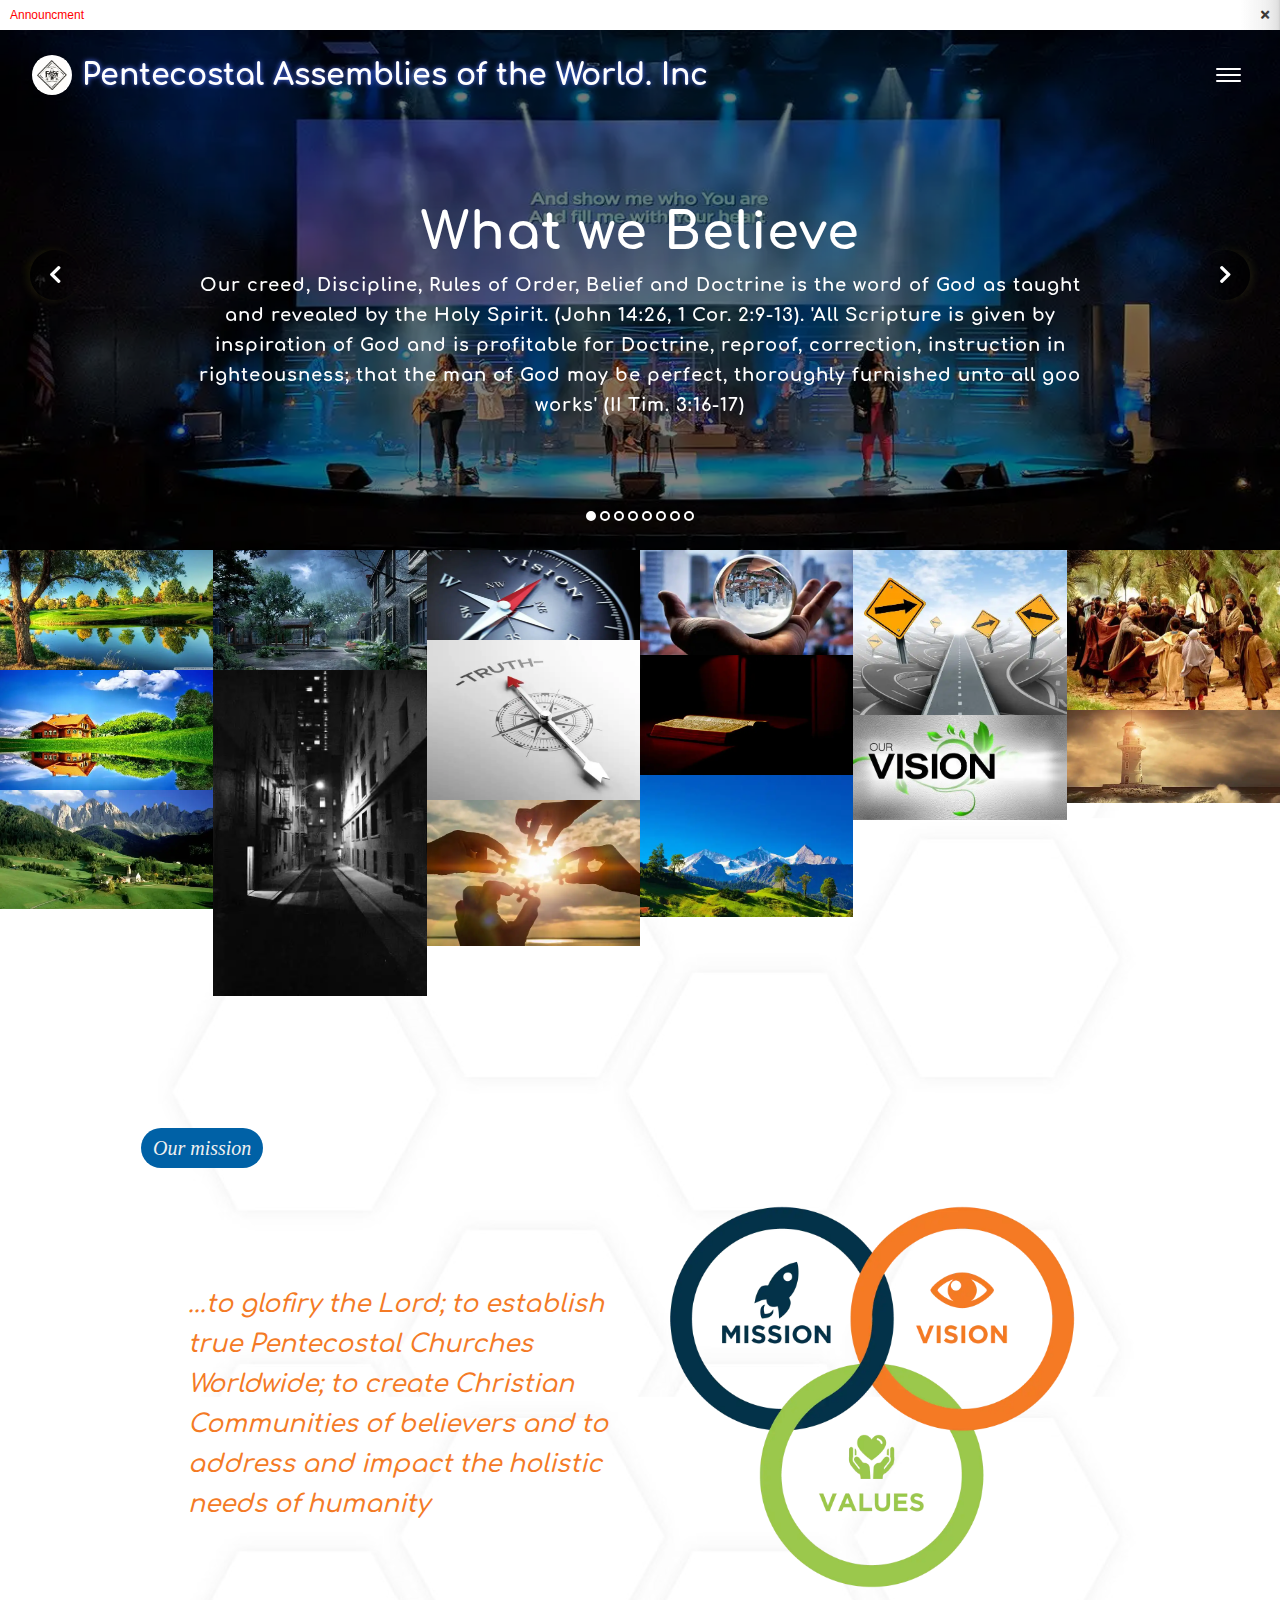
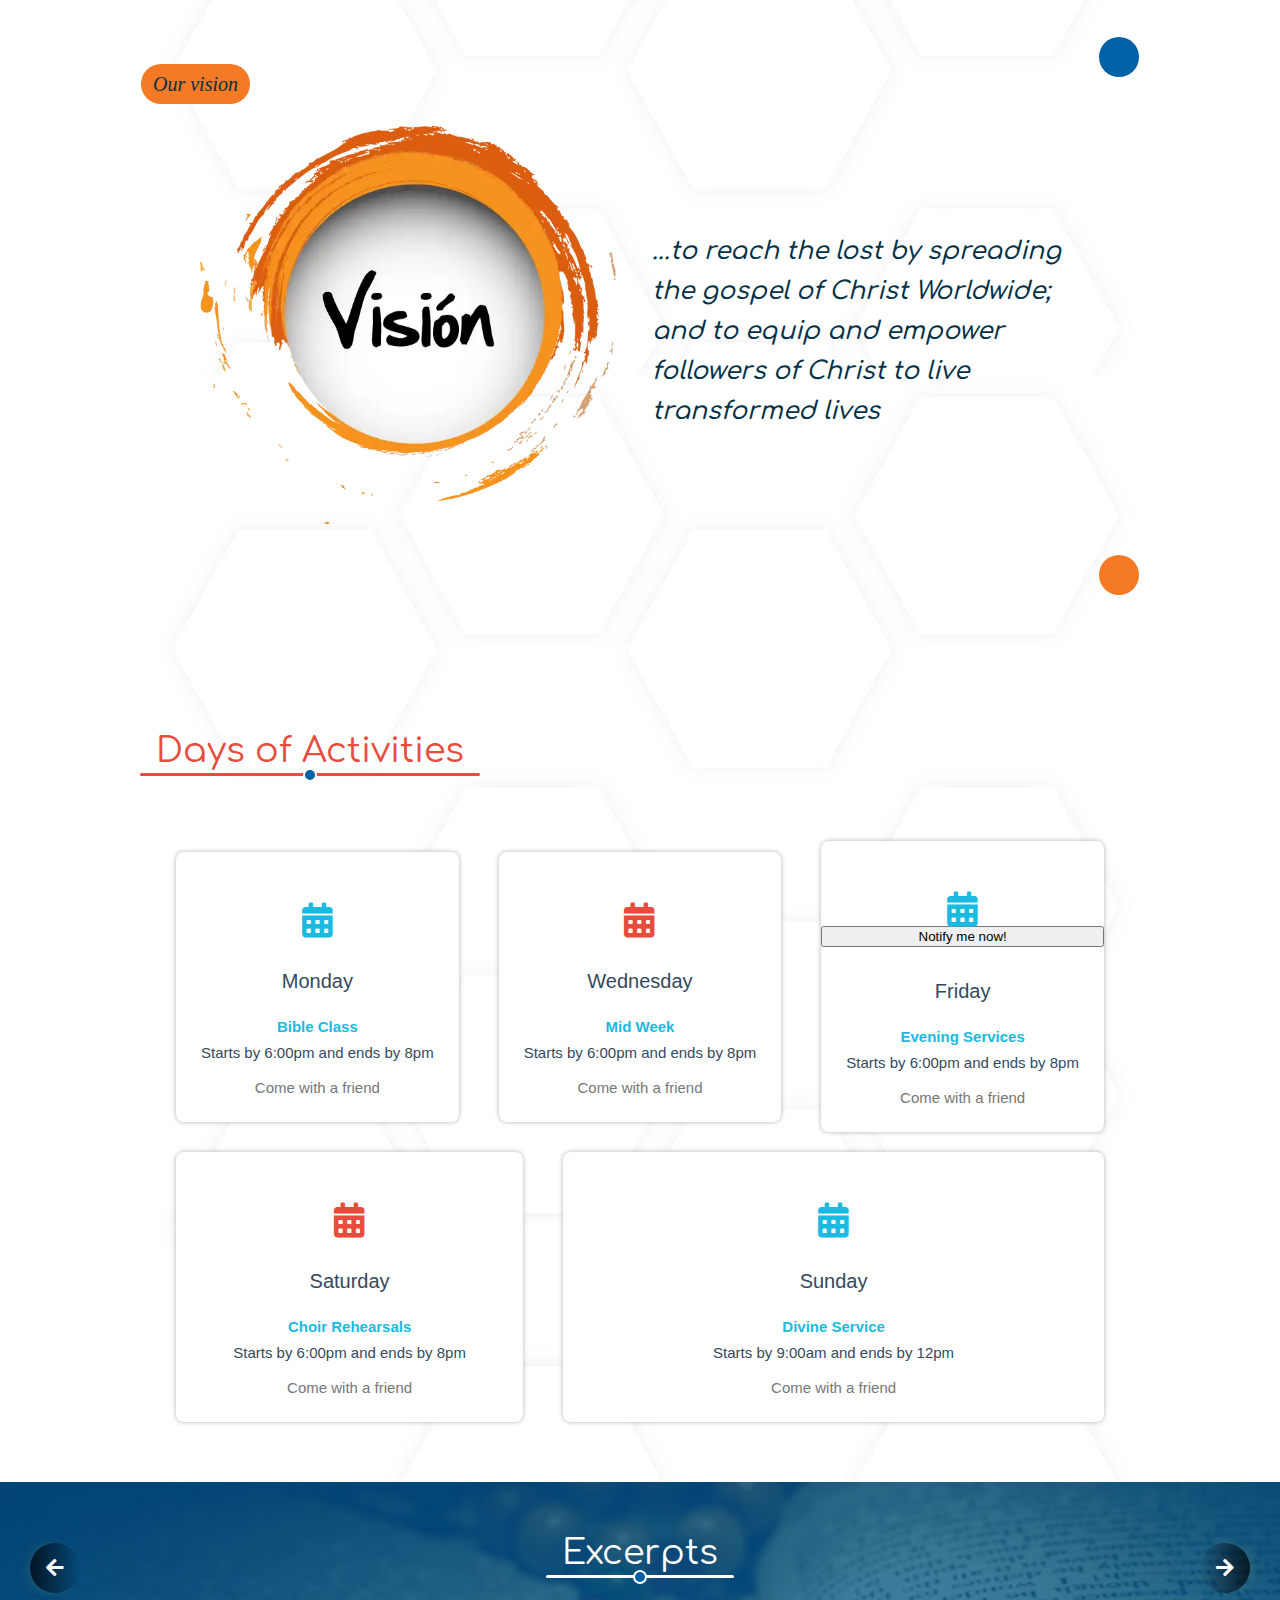
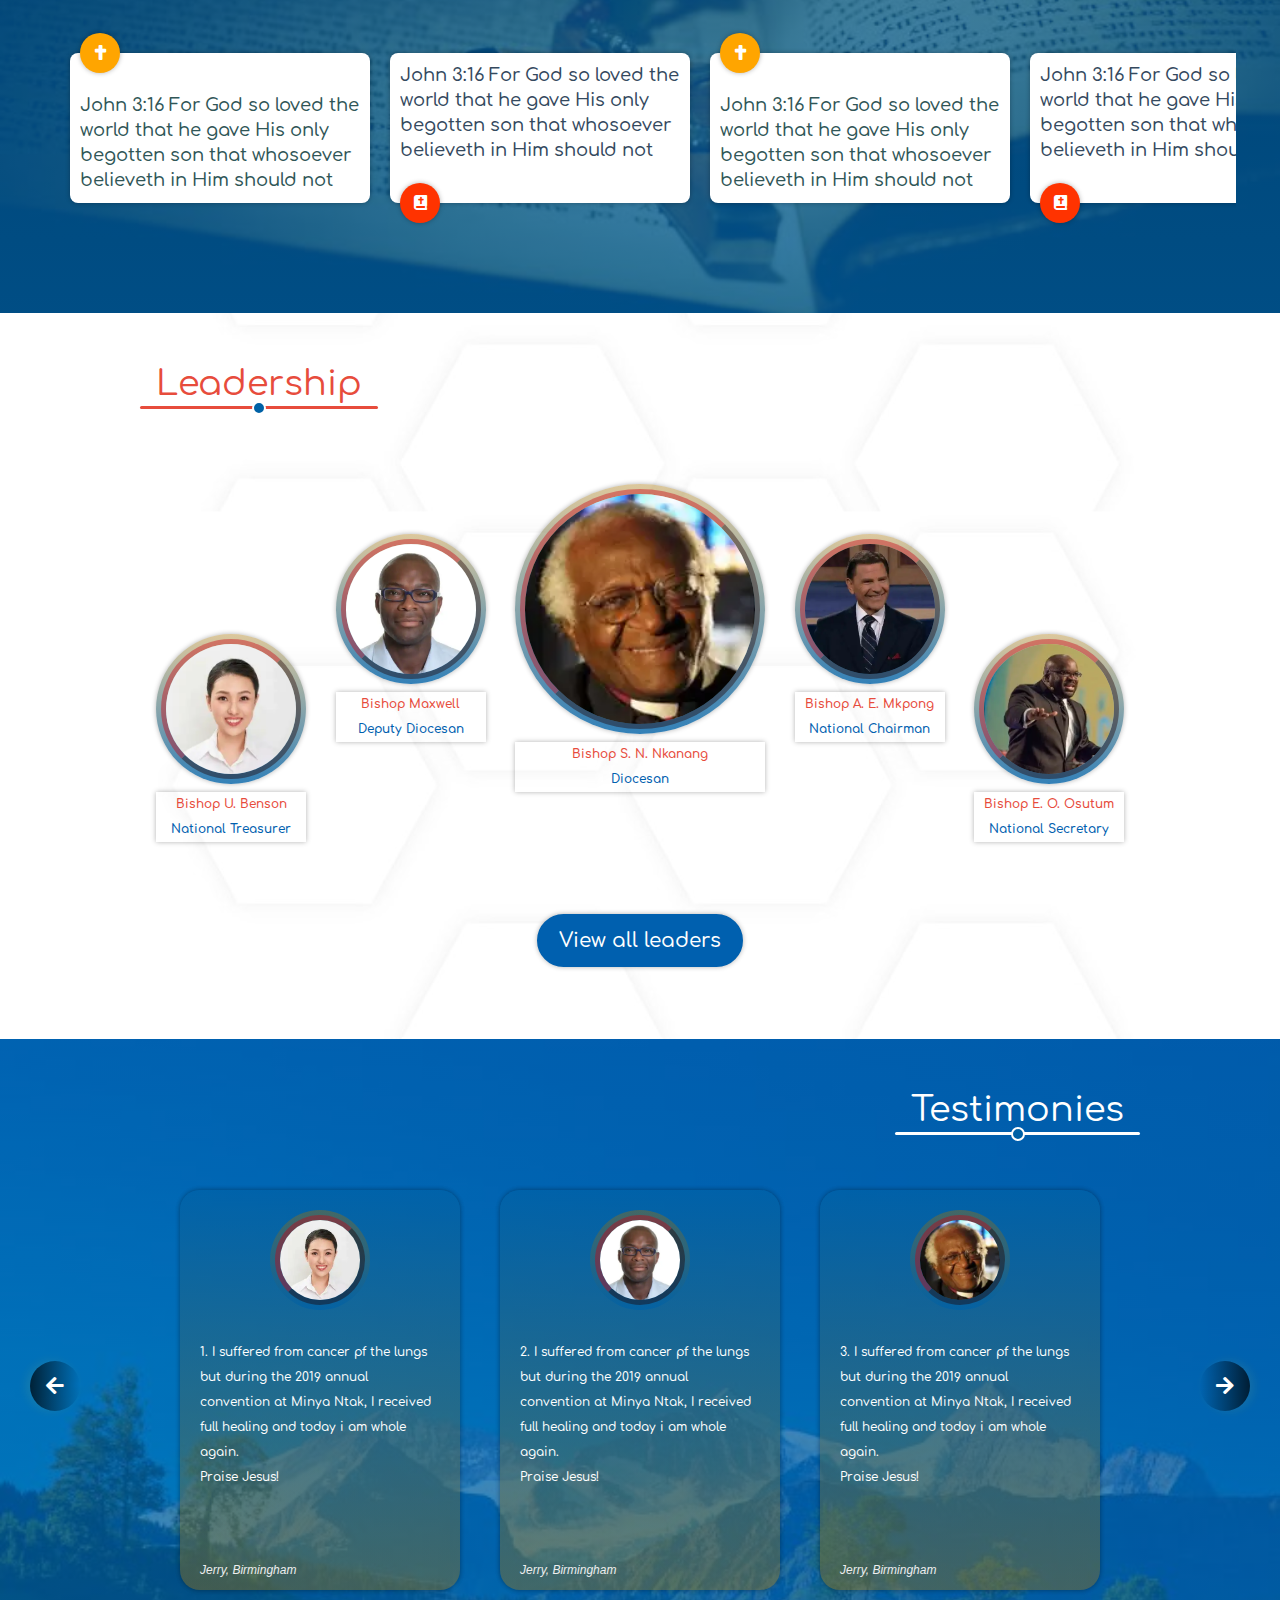
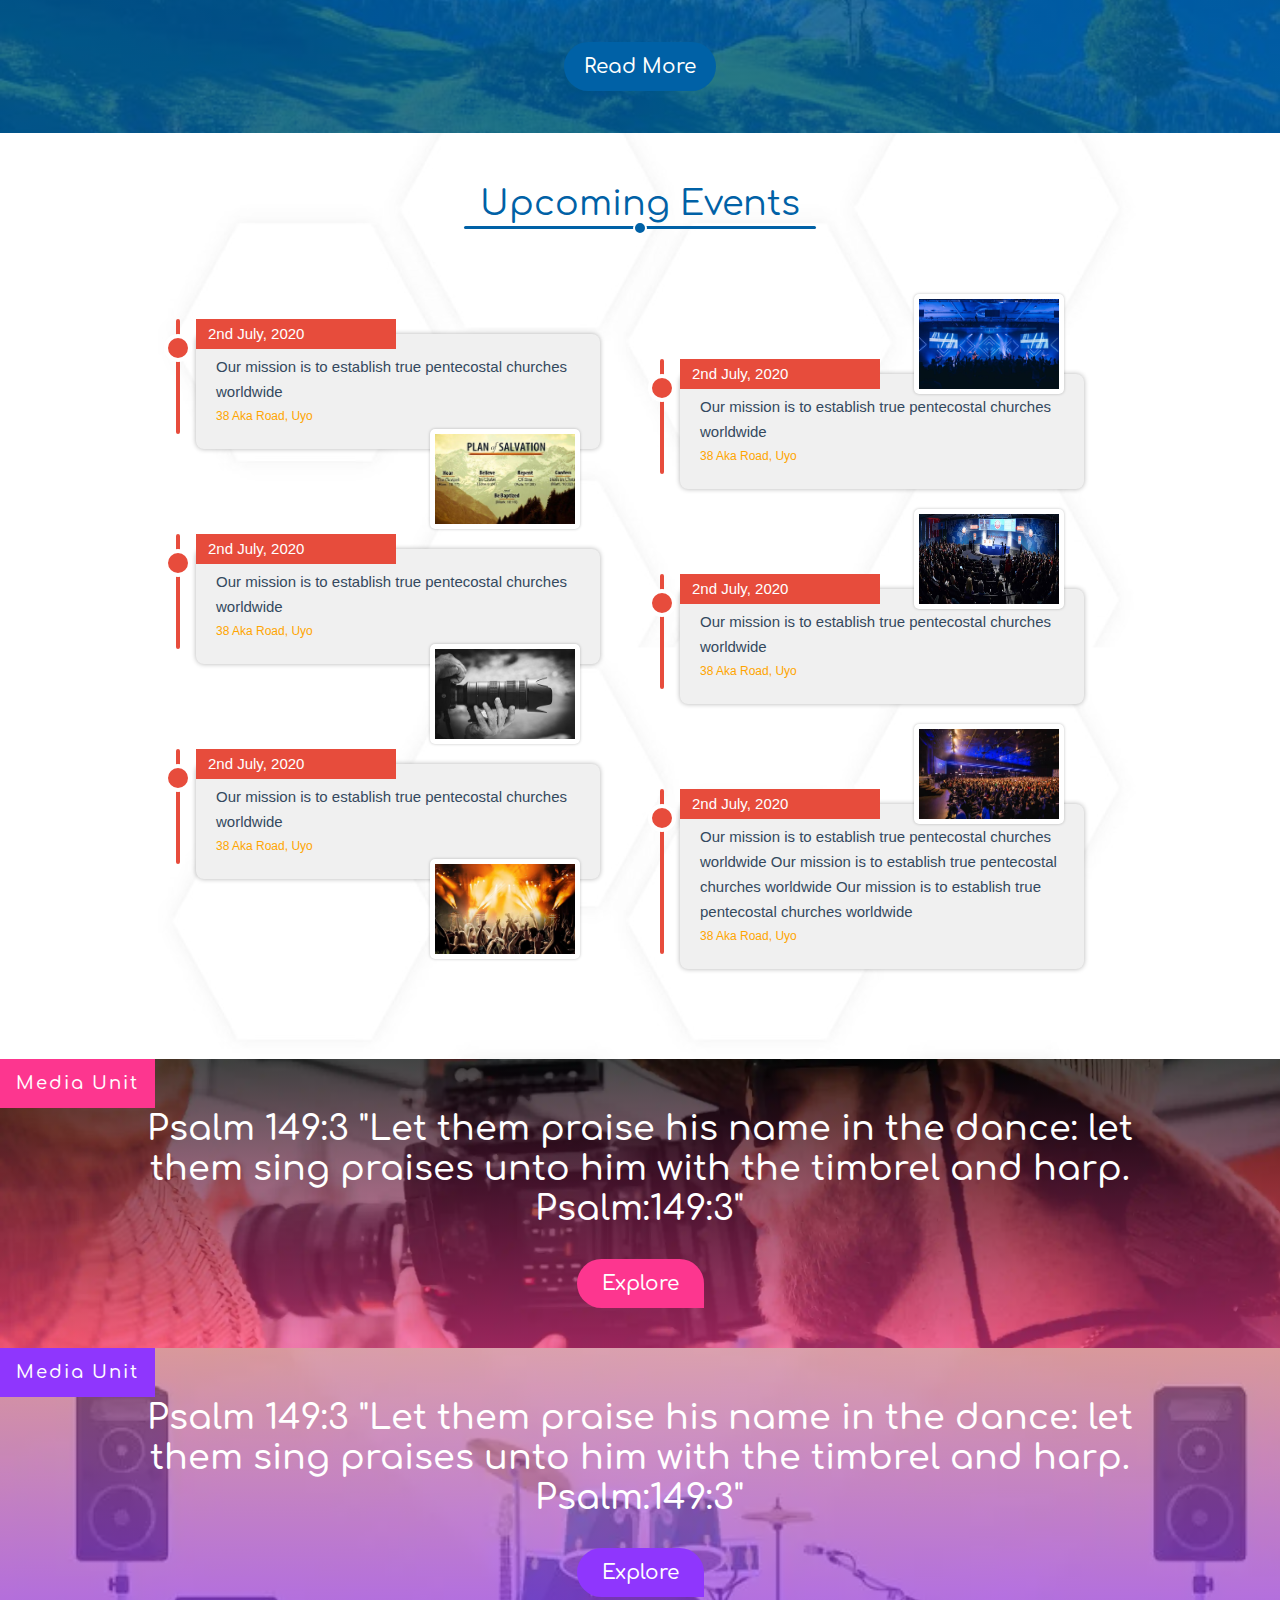
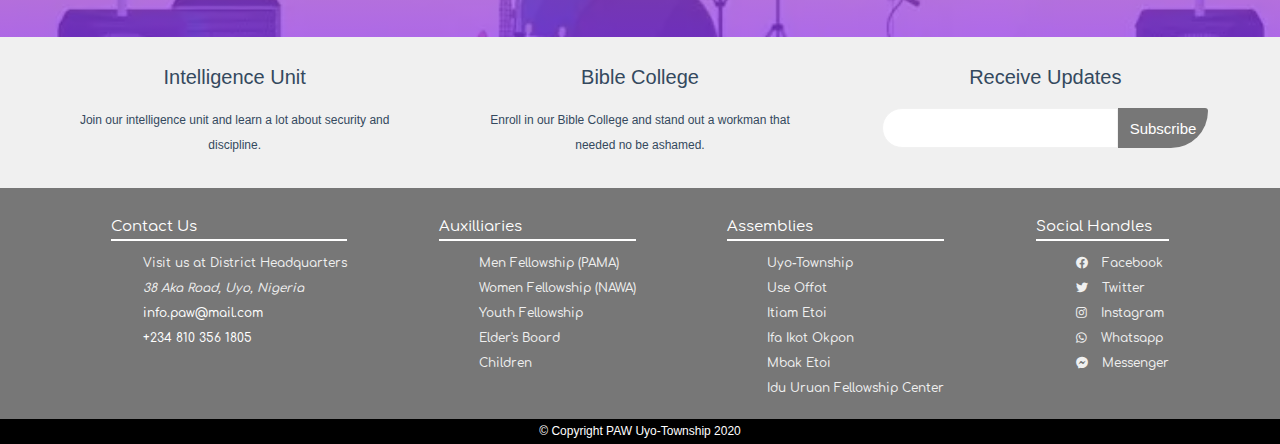
<file: index.html>
<!Doctype HTML>
<Html Lang="En">
	
	<!--Head Begins-->
	<Head>
		
		<!-- Meta -->
		<meta name="theme-color" content="#fff">
		<meta http-equiv="content-type" content="text/html; charset=UTF-8">
		<meta name="viewport" content="width=device-width, initial-scale=1.0">
		<meta property="og:description" name="description" content="PAW">
		<meta property="og:author" name="author" content="Aston Gemmy O'naire">
		<meta property="og:keywords" name="keywords" content=""/>
		<meta property="og:image" name="image" content="/Images/Thumbnails/Thumbnail.webp"/>
		<title> Home | PAW </title>
		<!-- Meta Ends -->
		
		<!-- Core CSS -->
		<link rel="stylesheet" type="text/css" href="Css/PAW.css">
		<link rel="preload" as="style" type="text/css" href="Css/all.css" onload="this.rel='stylesheet'" crossorigin>
		<link rel="preload" as="style" type="text/css" href="Css/fonts.css" onload="this.rel='stylesheet'" crossorigin>
		<link rel="preload" as="style" type="text/css" href="Css/PAW_responsive.css" onload="this.rel='stylesheet'" crossorigin>
		<link rel="preload" as="style" type="text/css" href="Css/PAW_color.css" onload="this.rel='stylesheet'" crossorigin>
		<link rel="preload" as="style" type="text/css" href="Css/animate.css" onload="this.rel='stylesheet'" crossorigin>
		<link rel="preload" as="style" type="text/css" href="Css/hamburgers.css" onload="this.rel='stylesheet'" crossorigin>
		<!-- Core CSS Ends -->
		
		<!-- Core JS files -->
		<link rel="preload" as="script" type="text/javascript" href="Js/PAW.js">
		<!-- Core JS files Ends -->
		
		<!-- Site Icon -->
		<link rel="shortcut icon" href="Images/Favicon/PAW.webp">
		<!-- Site Icon Ends -->
		
		<!-- Manifest File -->
		<link rel="manifest" href="manifest.json">
		<!-- Manifest File Ends -->
		
		<!-- Apple Touch Icon -->
		<link rel="apple-touch-icon" href="/Images/Thumbnails/Thumbnail.webp">
		<!-- Apple Touch Icon Ends -->
		    
	</Head>
	<!--Head Ends-->
	
	<!-- Body -->
	<body>

		<div id="overlay"></div>

	    <div id="scroll-to-top">
	        <i class="fa fa-arrow-up"></i>
	    </div>
		
		<!--News Slide Ends-->
		<div class="marquee">
			<div class="marquee-header">Announcment</div>
			<div class="marquee-content" id="marqee">
				<p>
					<span>AAAThis marquee will be used to run off very important announcements as strictly advised by Jide Ilori</span>
					<span>This marquee will be used to run off very important announcements as strictly advised by Jide Ilori</span>
					<span>marquee will be used to run off very important announcements as strictly advised by Jide IloriQQQ</span>
				</p>
			</div>
			<div class="marquee-close-btn"><i class="fa fa-times"></i></div>
		</div>
		
		<div class="header" id="header">
		
			<div class="header-brand" id="header-brand">
				
				<div class="brand-logo">
					<img src="Images/Logo/PAW.webp" class="" width="100%" height="" alt="Brand Logo">
				</div>
				
				<div class="brand-name" id="brand-name">
					Pentecostal Assemblies of the World. Inc					
				</div>
				
				<div class="hamburger-menu">
					<button class="hamburger hamburger--emphatic" aria-label="Hamburger Button" type="button">
						<span class="hamburger-box">
						  <span class="hamburger-inner"></span>
						</span>
					</button> 
				</div>			
				
			</div>

			<div class="slide-menu" id="slide-menu">
				<a href="admin_portal.html">Login</a>
				<a href="about.html">About</a>
				<a href="contact.html">Contact</a>
				<a href="donate.html">Donate</a>
				<a href="support.html">Support</a>
				<a href="feedback.html">Feedback</a>
				<a href="auxilliaries.html">Auxilliaries</a>
			</div>
			
		</div>
		
		<div class="main">
		
			<div id="slide-cover">
				
				<div id="slideshow-container"></div>
				
				<!--Dots Begins-->
				<div id="slide-item-cover" class="slide-item-cover text-align-center"></div>
				<!--Dots Ends-->
				
				<div id="slide-item-navigator-left">
					<i class="fa fa-chevron-left"></i>
				</div>
				
				<div id="slide-item-navigator-right">
					<i class="fa fa-chevron-right"></i>
				</div>
				
			</div>
			
			<div class="photo-gallery">
				<img src="Images/Gallery/Gallery 1.webp" width="100%" height="100%" alt="gallery 1">
				<img src="Images/Gallery/Gallery 2.webp" width="100%" height="100%" alt="gallery 2">
				<img src="Images/Gallery/Gallery 3.webp" width="100%" height="100%" alt="gallery 3">
				<img src="Images/Gallery/Gallery 4.webp" width="100%" height="100%" alt="gallery 4">
				<img src="Images/Gallery/Gallery 5.webp" width="100%" height="100%" alt="gallery 5">
				<img src="Images/Gallery/Gallery 6.webp" width="100%" height="100%" alt="gallery 6">
				<img src="Images/Gallery/Gallery 7.webp" width="100%" height="100%" alt="gallery 7">
				<img src="Images/Gallery/Gallery 8.webp" width="100%" height="100%" alt="gallery 8">
				<img src="Images/Gallery/Gallery 9.webp" width="100%" height="100%" alt="gallery 9">
				<img src="Images/Gallery/Gallery 10.webp" width="100%" height="100%" alt="gallery 10">
				<img src="Images/Gallery/Gallery 11.webp" width="100%" height="100%" alt="gallery 11">
				<img src="Images/Gallery/Gallery 12.webp" width="100%" height="100%" alt="gallery 12">
				<img src="Images/Gallery/Gallery 13.webp" width="100%" height="100%" alt="gallery 13">
				<img src="Images/Gallery/Gallery 14.webp" width="100%" height="100%" alt="gallery 14">
				<img src="Images/Gallery/Gallery 15.webp" width="100%" height="100%" alt="gallery 15">
			</div>
			
			<div class="mission-vision-statement">
				
				<div class="mission-vision-container">
					<div class="mission-statement">
						<div class="">
							...to glofiry the Lord; to establish true Pentecostal Churches Worldwide; to create
							Christian Communities of believers and to address and impact the holistic needs of humanity
						</div>
						<div class="">
							<img src="Images/Assets/Mission & Vision/Mission.webp" class="" width="100%" height="" alt="Mision Statement">
						</div>
					</div>
					<div class="vision-statement">
						<div class="">
							<img src="Images/Assets/Mission & Vision/Vision.webp" class="" width="100%" height="" alt="Vision Statement">
						</div>
						<div class="">
							...to reach the lost by spreading the gospel of Christ Worldwide; and to equip and empower 
							followers of Christ to live transformed lives
						</div>						
					</div>
				</div>
				
			</div>
			
			<div class="days-of-activities">
				
				<div class="main-caption-cover main-caption-left">
					<h1 class="main-caption">
						Days of Activities
					</h1>
				</div>
		
				<div class="days-of-activities-section">
					
					<div class="days-of-activities-container">
						
						<div class="day-and-activity">
							<div class="day-icon">
								<i class="fa fa-calendar-alt"></i>
							</div>							
							<div class="programme">
								<div class="day">Monday</div>
								<div class="programme-title text-bold">
									Bible Class
								</div> 
								<div class="programme-description">
									Starts by 6:00pm and ends by 8pm
								</div> 
								<div class="programme-footnote">
									Come with a friend
								</div>
							</div>
						</div>
										
						<div class="day-and-activity">
							<div class="day-icon">
								<i class="fa fa-calendar-alt"></i>
							</div>							
							<div class="programme">
								<div class="day">Wednesday</div>
								<div class="programme-title text-bold">
									Mid Week
								</div> 
								<div class="programme-description">
									Starts by 6:00pm and ends by 8pm
								</div> 
								<div class="programme-footnote">
									Come with a friend
								</div>
							</div>
						</div>

						<div class="day-and-activity">
							<div class="day-icon">
								<i class="fa fa-calendar-alt"></i>
							</div><button id="notificationTrigger">Notify me now!</button>				
							<div class="programme">
								<div class="day">Friday</div>
								<div class="programme-title text-bold">
									Evening Services
								</div> 
								<div class="programme-description">
									Starts by 6:00pm and ends by 8pm
								</div> 
								<div class="programme-footnote">
									Come with a friend
								</div>
							</div>
						</div>
										
						<div class="day-and-activity">
							<div class="day-icon">
								<i class="fa fa-calendar-alt"></i>
							</div>							
							<div class="programme">
								<div class="day">Saturday</div>
								<div class="programme-title text-bold">
									Choir Rehearsals
								</div> 
								<div class="programme-description">
									Starts by 6:00pm and ends by 8pm
								</div> 
								<div class="programme-footnote">
									Come with a friend
								</div>
							</div>
						</div>
										
						<div class="day-and-activity">
							<div class="day-icon">
								<i class="fa fa-calendar-alt"></i>
							</div>							
							<div class="programme">
								<div class="day">Sunday</div>
								<div class="programme-title text-bold">
									Divine Service
								</div> 
								<div class="programme-description">
									Starts by 9:00am and ends by 12pm
								</div> 
								<div class="programme-footnote">
									Come with a friend
								</div>
							</div>
						</div>
												
					</div>
					
				</div>
		
			</div>
			
			<div class="excerpts" id="excerpts">
			
				<div class="main-caption-cover main-caption-center">
					<h1 class="main-caption">
						Excerpts
					</h1>
				</div>
				
				<div id="excerpts-left">
					<i class="fa fa-arrow-left"></i>
				</div>
				
				<div id="excerpts-right">
					<i class="fa fa-arrow-right"></i>
				</div>
				
				<div class="excerpts-slide" id="excerpts-slide">
					
					<div class="each">
						<div class="content">
							John 3:16 For God so loved the world that he gave His only begotten son that
							whosoever believeth in Him should not perish but have everlasting life.John 3:16 For God so loved the world that he gave His only begotten son that
							whosoever believeth in Him should not perish but have everlasting life.John 3:16 For God so loved the world that he gave His only begotten son that
							whosoever believeth in Him should not perish but have everlasting life.John 3:16 For God so loved the world that he gave His only begotten son that
							whosoever believeth in Him should not perish but have everlasting life.
						</div>
					</div>
					
					<div class="each">
						<div class="content">
							John 3:16 For God so loved the world that he gave His only begotten son that
							whosoever believeth in Him should not perish but have everlasting life.John 3:16 For God so loved the world that he gave His only begotten son that
							whosoever believeth in Him should not perish but have everlasting life.John 3:16 For God so loved the world that he gave His only begotten son that
							whosoever believeth in Him should not perish but have everlasting life.John 3:16 For God so loved the world that he gave His only begotten son that
							whosoever believeth in Him should not perish but have everlasting life.
						</div>
					</div>
					
					<div class="each">
						<div class="content">
							John 3:16 For God so loved the world that he gave His only begotten son that
							whosoever believeth in Him should not perish but have everlasting life.John 3:16 For God so loved the world that he gave His only begotten son that
							whosoever believeth in Him should not perish but have everlasting life.John 3:16 For God so loved the world that he gave His only begotten son that
							whosoever believeth in Him should not perish but have everlasting life.John 3:16 For God so loved the world that he gave His only begotten son that
							whosoever believeth in Him should not perish but have everlasting life.
						</div>
					</div>
					
					<div class="each">
						<div class="content">
							John 3:16 For God so loved the world that he gave His only begotten son that
							whosoever believeth in Him should not perish but have everlasting life.John 3:16 For God so loved the world that he gave His only begotten son that
							whosoever believeth in Him should not perish but have everlasting life.John 3:16 For God so loved the world that he gave His only begotten son that
							whosoever believeth in Him should not perish but have everlasting life.John 3:16 For God so loved the world that he gave His only begotten son that
							whosoever believeth in Him should not perish but have everlasting life.
						</div>
					</div>
					
					<div class="each">
						<div class="content">
							John 3:16 For God so loved the world that he gave His only begotten son that
							whosoever believeth in Him should not perish but have everlasting life.John 3:16 For God so loved the world that he gave His only begotten son that
							whosoever believeth in Him should not perish but have everlasting life.John 3:16 For God so loved the world that he gave His only begotten son that
							whosoever believeth in Him should not perish but have everlasting life.John 3:16 For God so loved the world that he gave His only begotten son that
							whosoever believeth in Him should not perish but have everlasting life.
						</div>
					</div>
					
					<div class="each">
						<div class="content">
							John 3:16 For God so loved the world that he gave His only begotten son that
							whosoever believeth in Him should not perish but have everlasting life.John 3:16 For God so loved the world that he gave His only begotten son that
							whosoever believeth in Him should not perish but have everlasting life.John 3:16 For God so loved the world that he gave His only begotten son that
							whosoever believeth in Him should not perish but have everlasting life.John 3:16 For God so loved the world that he gave His only begotten son that
							whosoever believeth in Him should not perish but have everlasting life.
						</div>
					</div>
					
					<div class="each">
						<div class="content">
							John 3:16 For God so loved the world that he gave His only begotten son that
							whosoever believeth in Him should not perish but have everlasting life.John 3:16 For God so loved the world that he gave His only begotten son that
							whosoever believeth in Him should not perish but have everlasting life.John 3:16 For God so loved the world that he gave His only begotten son that
							whosoever believeth in Him should not perish but have everlasting life.John 3:16 For God so loved the world that he gave His only begotten son that
							whosoever believeth in Him should not perish but have everlasting life.
						</div>
					</div>
					
					<div class="each">
						<div class="content">
							John 3:16 For God so loved the world that he gave His only begotten son that
							whosoever believeth in Him should not perish but have everlasting life.John 3:16 For God so loved the world that he gave His only begotten son that
							whosoever believeth in Him should not perish but have everlasting life.John 3:16 For God so loved the world that he gave His only begotten son that
							whosoever believeth in Him should not perish but have everlasting life.John 3:16 For God so loved the world that he gave His only begotten son that
							whosoever believeth in Him should not perish but have everlasting life.
						</div>
					</div>
					
					<div class="each">
						<div class="content">
							John 3:16 For God so loved the world that he gave His only begotten son that
							whosoever believeth in Him should not perish but have everlasting life.John 3:16 For God so loved the world that he gave His only begotten son that
							whosoever believeth in Him should not perish but have everlasting life.John 3:16 For God so loved the world that he gave His only begotten son that
							whosoever believeth in Him should not perish but have everlasting life.John 3:16 For God so loved the world that he gave His only begotten son that
							whosoever believeth in Him should not perish but have everlasting life.
						</div>
					</div>
					
					
				</div>
				
			</div>
			
			<div class="leadership">
				
				<div class="main-caption-cover main-caption-left">
					<h1 class="main-caption">
						Leadership
					</h1>
				</div>
				
				<div class="leadership-container">
					
					<div class="leader">
						<div class="leader-image">
							<img src="Images/Leaders/Leader 1.webp" width="100%" height="" alt="Bishop Benson">
						</div>
						<div class="leader-name-tag">
							Bishop U. Benson
							<div class="leader-name-office">
								National Treasurer
							</div>
						</div>
					</div>
					<div class="leader">
						<div class="leader-image">
							<img src="Images/Leaders/Leader 2.webp" width="100%" height="" alt="Bishop Maxwell">
						</div>
						<div class="leader-name-tag">
							Bishop Maxwell 
							<div class="leader-name-office">
								Deputy Diocesan
							</div>
						</div>
					</div>
					<div class="leader">
						<div class="leader-image">
							<img src="Images/Leaders/Leader 3.webp" width="100%" height="" alt="Bisohp Nkanang">
						</div>
						<div class="leader-name-tag">
							Bishop S. N. Nkanang
							<div class="leader-name-office">
								Diocesan
							</div>
						</div>
					</div>
					<div class="leader">
						<div class="leader-image">
							<img src="Images/Leaders/Leader 4.webp" width="100%" height="" alt="Bishop Mkpong">
						</div>
						<div class="leader-name-tag">
							Bishop A. E. Mkpong
							<div class="leader-name-office">
								National Chairman
							</div>
						</div>
					</div>
					<div class="leader">
						<div class="leader-image">
							<img src="Images/Leaders/Leader 5.webp" width="100%" height="" alt="Bishop Osutum">
						</div>
						<div class="leader-name-tag">
							Bishop E. O. Osutum
							<div class="leader-name-office">
								National Secretary
							</div>
						</div>
					</div>
					
				</div>
				
				<div class="leadership-footer">
					<a href="#" class="all-leaders">View all leaders</a>
				</div>
							
			</div>
			
			<div class="testimonies" id="testimonies">
				
				<div class="main-caption-cover main-caption-right">
					<h1 class="main-caption">
						Testimonies
					</h1>
				</div>
				
				<div id="testimonies-left">
					<i class="fa fa-arrow-left"></i>
				</div>
				
				<div id="testimonies-right">
					<i class="fa fa-arrow-right"></i>
				</div>
				
				<div class="testimonies-cover" id="testimonies-cover">
					
					<div class="testimonies-container" id="testimonies-container">
						
						<div class="testimonies-image">
							<img src="Images/Leaders/Leader 1.webp" class="" width="100%" height="" alt="testimony 1">
						</div>
						
						<div class="testimonies-content">
							1. I suffered from cancer pf the lungs but during the 2019 annual 
							convention at Minya Ntak, I received full healing and today i am whole again.<br/>
							Praise Jesus!
						</div>
						
						<div class="testimonies-testifier">
							Jerry, Birmingham
						</div>
						
					</div>
					<div class="testimonies-container" id="testimonies-container">
						
						<div class="testimonies-image">
							<img src="Images/Leaders/Leader 2.webp" class="" width="100%" height="" alt="testimony 2">
						</div>
						
						<div class="testimonies-content">
							2. I suffered from cancer pf the lungs but during the 2019 annual 
							convention at Minya Ntak, I received full healing and today i am whole again.<br/>
							Praise Jesus!
						</div>
						
						<div class="testimonies-testifier">
							Jerry, Birmingham
						</div>
						
					</div>
					<div class="testimonies-container" id="testimonies-container">
						
						<div class="testimonies-image">
							<img src="Images/Leaders/Leader 3.webp" class="" width="100%" height="" alt="testimony 3">
						</div>
						
						<div class="testimonies-content">
							3. I suffered from cancer pf the lungs but during the 2019 annual 
							convention at Minya Ntak, I received full healing and today i am whole again.<br/>
							Praise Jesus!
						</div>
						
						<div class="testimonies-testifier">
							Jerry, Birmingham
						</div>
						
					</div>
					<div class="testimonies-container" id="testimonies-container">
						
						<div class="testimonies-image">
							<img src="Images/Leaders/Leader 4.webp" class="" width="100%" height="" alt="testimony 4">
						</div>
						
						<div class="testimonies-content">
							4. I suffered from cancer pf the lungs but during the 2019 annual 
							convention at Minya Ntak, I received full healing and today i am whole again.<br/>
							Praise Jesus!
						</div>
						
						<div class="testimonies-testifier">
							Jerry, Birmingham
						</div>
						
					</div>
					<div class="testimonies-container" id="testimonies-container">
						
						<div class="testimonies-image">
							<img src="Images/Leaders/Leader 5.webp" class="" width="100%" height="" alt="testimony 5">
						</div>
						
						<div class="testimonies-content">
							5. I suffered from cancer pf the lungs but during the 2019 annual 
							convention at Minya Ntak, I received full healing and today i am whole again.<br/>
							Praise Jesus!
						</div>
						
						<div class="testimonies-testifier">
							Jerry, Birmingham
						</div>
						
					</div>
					
				</div>
				
				<div class="testimonies-footer">
					<a href="#" class="read-more-btn">Read More</a>
				</div>
				
			</div>
			
			<div class="event">
				
				<div class="main-caption-cover main-caption-center">
					<h1 class="main-caption">
						Upcoming Events
					</h1>
				</div>
				
				<div class="upcoming-event">
					
					<div class="event-item">
						<div class="event-image">
							<img src="Images/Assets/Events/Event 1.jpeg" width="100%" alt="event image 1">
						</div>
						<div class="event-date">2nd July, 2020</div>
						Our mission is to establish true pentecostal churches worldwide
						<div class="event-venue">38 Aka Road, Uyo</div>
					</div>
					
					<div class="event-item">
						<div class="event-image">
							<img src="Images/Assets/Events/Event 2.jpeg" width="100%" alt="event image 2">
						</div>
						<div class="event-date">2nd July, 2020</div>
						Our mission is to establish true pentecostal churches worldwide
						<div class="event-venue">38 Aka Road, Uyo</div>
					</div>
					
					<div class="event-item">
						<div class="event-image">
							<img src="Images/Assets/Events/Event 3.jpeg" width="100%" alt="event image 3">
						</div>
						<div class="event-date">2nd July, 2020</div>
						Our mission is to establish true pentecostal churches worldwide
						<div class="event-venue">38 Aka Road, Uyo</div>
					</div>
					
					<div class="event-item">
						<div class="event-image">
							<img src="Images/Assets/Events/Event 4.jpeg" width="100%" alt="event image 4">
						</div>
						<div class="event-date">2nd July, 2020</div>
						Our mission is to establish true pentecostal churches worldwide
						<div class="event-venue">38 Aka Road, Uyo</div>
					</div>
					
					<div class="event-item">
						<div class="event-image">
							<img src="Images/Assets/Events/Event 5.jpeg" width="100%" alt="event image 5">
						</div>
						<div class="event-date">2nd July, 2020</div>
						Our mission is to establish true pentecostal churches worldwide
						<div class="event-venue">38 Aka Road, Uyo</div>
					</div>
					
					<div class="event-item">
						<div class="event-image">
							<img src="Images/Assets/Events/Event 6.jpeg" width="100%" alt="event image 6">
						</div>
						<div class="event-date">2nd July, 2020</div>
						Our mission is to establish true pentecostal churches worldwide
						Our mission is to establish true pentecostal churches worldwide
						Our mission is to establish true pentecostal churches worldwide
						<div class="event-venue">38 Aka Road, Uyo</div>
					</div>
					
				</div>
			
			</div>
			
			<div class="media">
				
				<div class="photography">
					<div class="media-intro">Psalm 149:3 "Let them praise his name in the dance: let them sing praises unto him with the timbrel and harp.
						Psalm:149:3"
					</div>
					<a href="#" class="media-btn">Explore</a>
				</div>

				<div class="sound">
					<div class="media-intro">Psalm 149:3 "Let them praise his name in the dance: let them sing praises unto him with the timbrel and harp.
						Psalm:149:3"
					</div>
					<a href="#" class="media-btn">Explore</a>
				</div>
			
			</div>
			
			
		</div>
		
		<div class="footer">
			
			<div class="footer-top-section">

				<div class="top-section-grid">
					<h3 class="top-section-header">Intelligence Unit</h3>
					<div class="top-section-content">
						Join our intelligence unit and learn a lot about security and discipline.
					</div>	
				</div>
				<div class="top-section-grid">
					<h3 class="top-section-header">Bible College</h3>
					<div class="top-section-content">
						Enroll in our Bible College and stand out a workman that needed no be ashamed.
					</div>	
				</div>
				<div class="top-section-grid">
                                        <form method="POST" name="newsletter-form" data-netlify="true">
					<label for="newsletter-input-email" class="top-section-header">Receive Updates</label>
					<div class="top-section-content">
						<input type="email" name="newsletter-email" class="newsletter-input" id="newsletter-input-email">
						<button type="submit" name="newsletter-submit-email" class="newsletter-button">Subscribe</button>
					</div>
                                        </form>
				</div>

			</div>
			
			<div class="footer-section-one">
				
				<div class="footer-container">
					<h3 class="main-caption-footer">Contact Us</h3>
					<aside class="contact">
						Visit us at District Headquarters
						<address>
						38 Aka Road, Uyo, Nigeria
						</address>
						<a href="mailto:info.paw@mail.com">info.paw@mail.com</a>
						<br/>
						<a href="tel:+2348103561805">+234 810 356 1805</a>
					</aside>	
				</div>
				
				<div class="footer-container">
					<h3 class="main-caption-footer">Auxilliaries</h3>							
					<ol class="auxilliary">
						<li class="">Men Fellowship (PAMA)</li>
						<li class="">Women Fellowship (NAWA)</li>
						<li class="">Youth Fellowship</li>
						<li class="">Elder's Board</li>
						<li class="">Children</li>
					</ol>
				</div>
				
				<div class="footer-container">
					<h3 class="main-caption-footer">Assemblies</h3>							
					<ol class="auxilliary">
						<li class="">Uyo-Township</li>
						<li class="">Use Offot</li>
						<li class="">Itiam Etoi</li>
						<li class="">Ifa Ikot Okpon</li>
						<li class="">Mbak Etoi</li>
						<li class="">Idu Uruan Fellowship Center</li>
					</ol>
				</div>
				
				<div class="footer-container">
					<h3 class="main-caption-footer">Social Handles</h3>							
					<ol class="auxilliary">
						<li class=""> <i class="fab fa-facebook"></i> Facebook</li>
						<li class=""> <i class="fab fa-twitter"></i> Twitter</li>
						<li class=""> <i class="fab fa-instagram"></i> Instagram</li>
						<li class=""> <i class="fab fa-whatsapp"></i> Whatsapp</li>
						<li class=""> <i class="fab fa-facebook-messenger"></i> Messenger</li>
					</ol>
				</div>				
				
			</div>
			
			<div class="copyright">© Copyright PAW Uyo-Township 2020</div>
			
		</div>
		
	</body>
	<!-- Body Ends -->
	
	<!-- Scripts -->
		<script type="text/javascript">
		
			const preload_files = document.querySelectorAll("link");			
			preload_files.forEach(file => {
				let mime_type = file.type || file.getAttribute("type");
				if (mime_type !== null) {
					if (mime_type.includes("javascript")) {
						let script_element = document.createElement('script');
						script_element.src = `${file.href}`;
						document.body.appendChild(script_element);
					}
				}
			});

			window.addEventListener('load', function () {
				
				const registerServiceWorker = () => {
					if('serviceWorker' in navigator) {
						navigator.serviceWorker
						.register('/service-worker.js')
						.then(function(registration) {
							console.log("Service Worker Registered");
							swRegistration = registration;
						})
					}
				}

				registerServiceWorker();

				const notificationButton = document.getElementById('notificationTrigger');
				const title = 'Push Codelab';
				const options = {
					body: 'Yay it works from index page.',
					icon: '/Images/Logo/PAW.png',
					badge: '/Images/Logo/PAW.png'
				};

				if (window.Notification && Notification.permission !== "granted") {
					Notification.requestPermission(function (status) {
						if (Notification.permission !== status) {
							Notification.permission = status;
						}
					});
				}

				notificationButton.addEventListener('click', function () {

					if (window.Notification && Notification.permission === "granted") {
						swRegistration.showNotification(title, options);
					} else if (window.Notification && Notification.permission !== "denied") {
						Notification.requestPermission(function (status) {
							if (status === "granted") {
								swRegistration.showNotification(title, options);
							} else {
								alert("Hi for chrome!");
							}
						});
					} else {
						alert("Hi for normal!");
					}

				});

			});

		</script>
	<!-- Scripts end -->
	
</html>
</file>
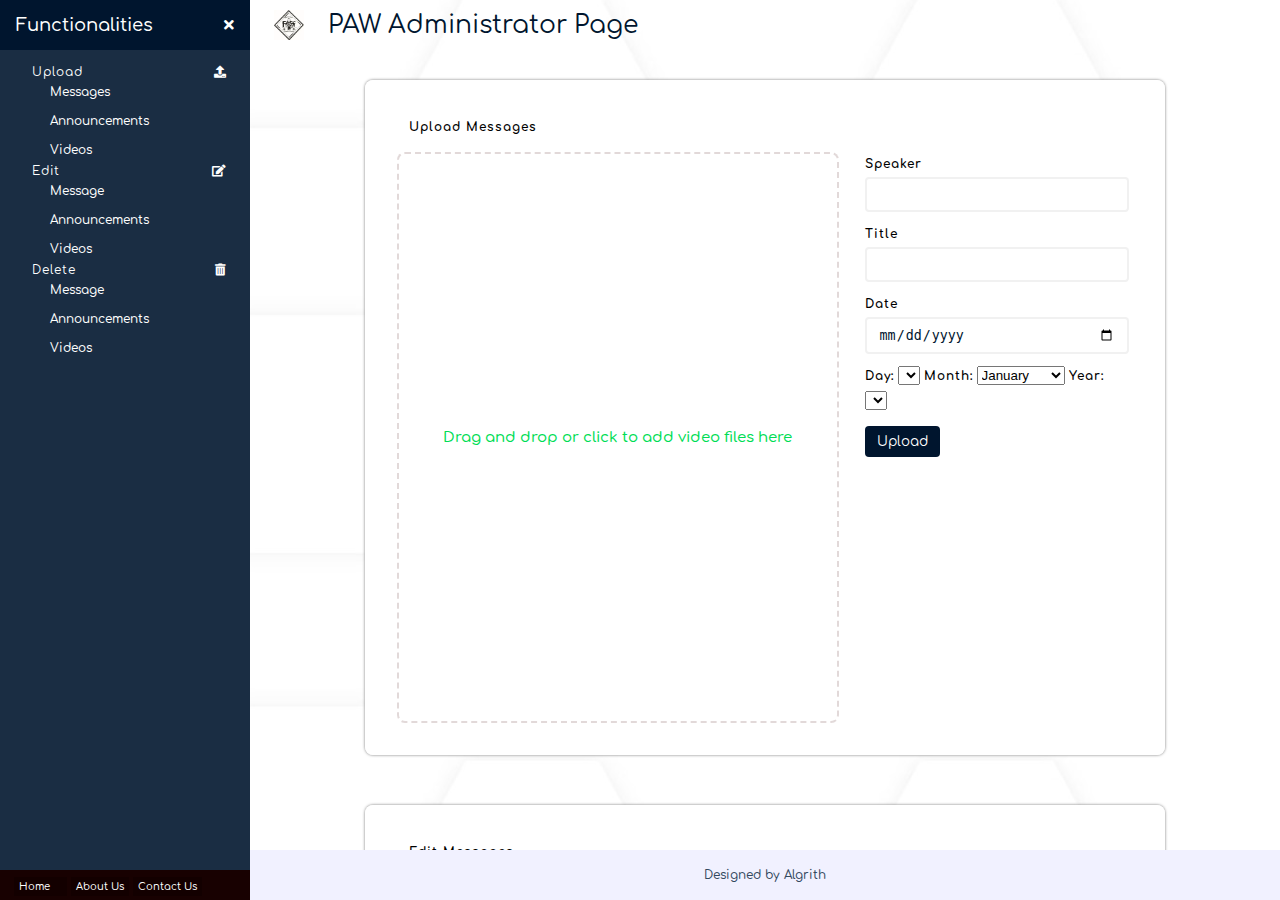
<file: admin_portal.html>
<!Doctype HTML>
<Html Lang="En">
	
	<!--Head Begins-->
	<Head>
		
		<!-- Meta -->
		<meta name="theme-color" content="#fff">
		<meta http-equiv="content-type" content="text/html; charset=UTF-8">
		<meta name="viewport" content="width=device-width, initial-scale=1.0">
		<meta property="og:description" name="description" content="PAW">
		<meta property="og:author" name="author" content="Aston Gemmy O'naire">
		<meta property="og:keywords" name="keywords" content=""/>
		<meta property="og:image" name="image" content="/Images/Thumbnails/Thumbnail.webp"/>
		<title> Administrator Home Page | PAW </title>
		<!-- Meta Ends -->
		
		<!-- Core CSS -->
		<link rel="stylesheet" type="text/css" href="Css/PAW.css">
		<link rel="preload" as="style" type="text/css" href="Css/all.css" onload="this.rel='stylesheet'" crossorigin>
		<link rel="preload" as="style" type="text/css" href="Css/fonts.css" onload="this.rel='stylesheet'" crossorigin>
		<link rel="preload" as="style" type="text/css" href="Css/PAW_responsive.css" onload="this.rel='stylesheet'" crossorigin>
		<link rel="preload" as="style" type="text/css" href="Css/PAW_color.css" onload="this.rel='stylesheet'" crossorigin>
		<link rel="preload" as="style" type="text/css" href="Css/animate.css" onload="this.rel='stylesheet'" crossorigin>
		<link rel="preload" as="style" type="text/css" href="Css/hamburgers.css" onload="this.rel='stylesheet'" crossorigin>
		<!-- Core CSS Ends -->
		
		<!-- Core JS files -->
		<link rel="preload" as="script" type="text/javascript" href="Js/admin.js">
		<link rel="preload" as="script" type="text/javascript" href="Js/upload.js">
		<link rel="preload" as="script" type="text/javascript" href="Js/edit.js">
		<link rel="preload" as="script" type="text/javascript" href="Js/delete.js">
		<link rel="preload" as="script" type="text/javascript" href="Js/todayDate.js">
		<!-- Core JS files Ends -->
		
		<!-- Site Icon -->
		<link rel="shortcut icon" href="Images/Favicon/PAW.webp">
		<!-- Site Icon Ends -->

		<!-- Manifest File -->
		<link rel="manifest" href="manifest.json">
		<!-- Manifest File Ends -->

		<!-- Apple Touch Icon -->
		<link rel="apple-touch-icon" href="/Images/Thumbnails/Thumbnail.webp">
		<!-- Apple Touch Icon Ends -->
    
	</Head>
	<!--Head Ends-->
	
	<!-- Body -->
	<body>

		<div id="admin-grid--index">

			<div id="admin-header--index">
				<img src="Images/Logo/PAW.webp" width="100%">
				<h1 class="">PAW Administrator Page</h1>
			</div>

			<div id="admin-sidebar--index">
				
				<div id="sidebar-header">
					<span id="header-text">Functionalities</span>
					<span id="close-btn"><i class="fa fa-times"></i></span>
				</div>

				<div id="sidebar-container">
					
					<ol id="data-uploads">
						<div class="item--title">
							<h3>Upload</h3>
							<i class="fa fa-upload"></i>
						</div>
						<li id="data-content">
							<a href="#upload--message">Messages</a>
							<a href="#upload--announcement">Announcements</a>
							<a href="#upload--video">Videos</a>
						</li>

					</ol>

					<ol id="data-edit">
						<div class="item--title">
							<h3>Edit</h3>
							<i class="fa fa-edit"></i>
						</div>
						<li id="data-content">
							<a href="#edit--message">Message</a>
							<a href="#edit--announcement">Announcements</a>
							<a href="#edit--video">Videos</a>
						</li>

					</ol>

					<ol id="data-delete">
						<div class="item--title">
							<h3>Delete</h3>
							<i class="fa fa-trash-alt"></i>
						</div>
						<li id="data-content">
							<a href="#delete--message">Message</a>
							<a href="#delete--announcement">Announcements</a>
							<a href="#delete--video">Videos</a>
						</li>

					</ol>

				</div>

				<div class="sidebar--footer">
					<a href="index.html">Home</a>
					<a href="about.html">About Us</a>
					<a href="contact.html">Contact Us</a>
					<a href="donate.html">Donate</a>
					<a href="support.html">Support</a>
					<a href="feedback.html">Feedback</a>
				</div>

			</div>

			<div id="admin-main--index">
				
				<div id="data-upload--area">
					
					<div id="upload--message">
						
						<div id="data-header--area">Upload Messages</div>

						<div class="file-upload--area" id="file-upload-area--message">
							
							<div class="upload-area--clear" id="message-upload-area--clear">
								<button class="" id="message-upload-file--length"></button>
								<button class="" id="message-upload-file--size"></button>
								<button class="" id="message-upload-file--clear">Clear files</button>
							</div>
							<div class="help" id="message-help">Drag and drop or click to add video files here</div>
							<div id="file-data--grid"></div>
							
						</div>

						<div id="data-fields--area">

							<form action="" id="upload-action-message" method="post">

								<!-- Background Input field for file uploads -->
								<input type="file" class="hidden-file-field" name="message-upload-field" id="message-upload-field" multiple>

								<label>Speaker</label>
								<input type="text" name="item-name" id="item-name">

								<label>Title</label>
								<input type="text" name="item-name" id="item-name">

								<label>Date</label>
								<input type="date" name="date" class="nativeDatePicker" id="">
								
								<div class="fallbackDatePicker">
									
									<span>
										<label for="date-day">Day:</label>
										<select id="date-day" class="date-day" name="date-day"></select>
								 	</span>
									  
									<span>

										<label for="date-month">Month:</label>
										<select id="date-month" class="date-month" name="date-month">
											<option selected>January</option>
											<option>February</option>
											<option>March</option>
											<option>April</option>
											<option>May</option>
											<option>June</option>
											<option>July</option>
											<option>August</option>
											<option>September</option>
											<option>October</option>
											<option>November</option>
											<option>December</option>
										</select>
									 
									</span>
									  
									<span>
										<label for="date-year">Year:</label>
										<select id="date-year" class="date-year" name="date-year"></select>
									</span>

								</div>

								<div id="data-button--area">
									<button type="submit" name="upload-btn" id="upload-message-btn">Upload</button>
								</div>

							</form>

						</div>

					</div>

					<div id="upload--announcement">
						
						<div id="data-header--area">Uploads Announcements</div>

						<div id="data-hint--area">
							<h2>Hints</h2>
							<p>
								Announcements text should not be more than 250 characters
							</p>
						</div>

						<div id="data-fields--area">

							<form action="" id="upload-action-announcement" method="post">

								<label>Title</label>
								<input type="text" name="item-name" id="item-name">

								<label>Content</label>
								<textarea name="item-name" id="item-name"></textarea>

								<label>Date</label>
								<input type="date" name="item-name" id="item-name">

								<label>Venue</label>
								<input type="text" name="item-name" id="item-name">

								<div id="data-button--area">
									<button type="submit" name="upload-btn" id="upload-announcement-btn">Upload</button>
								</div>

							</form>

						</div>

					</div>

					<div id="upload--video">
						
						<div id="data-header--area">Upload videos</div>

						<div class="file-upload--area">
							<div class="upload-area--clear" id="video-upload-area--clear">
								<button class="" id="video-upload-file--length"></button>
								<button class="" id="video-upload-file--size"></button>
								<button class="" id="video-upload-file--clear">Clear files</button>
							</div>
							<div class="help" id="video-help">Drag and drop or click to add video files here</div>
							<div id="file-data--grid"></div>
						</div>

						<div id="data-fields--area">

							<form action="" id="upload-action-video" method="post">

								<label>Title</label>
								<input type="text" name="item-name" id="item-name">

								<label>Artiste / Producer</label>
								<input type="text" name="item-name" id="item-name">

								<label>Release Date</label>
								<input type="date" name="item-name" id="item-name">

								<div id="data-button--area">
									<button type="submit" name="upload-btn" id="upload-video-btn">Upload</button>
								</div>

							</form>

						</div>

					</div>
					
				</div>

				<div id="data-edit--area">
    
					<div id="edit--message">
					
						<div id="data-header--area">Edit Messages</div>
				
						<div id="file-edit--area">

							<ul id="edit-message-control">

								<li data-title="This is title for first items to be edited in this section" data-speaker="Bishop Osutum" data-date="2012-02-29">
									<img src="Images/Leaders/Leader 1.webp" alt="" width="100%">
									<div class="edit-meta--area">
										<a href="#">This is title for first items to be edited in this section</a>
										<div class="edit--meta">
											<div class="edit--speaker">Bishop Osutum</div>
											<div class="edit--size">2.53MB</div>
											<div class="edit--date">02/05/2019</div>
										</div>
									</div>
								</li>
								
								<li data-title="This is title for second items to be edited in this section" data-speaker="Bishop Isaiah" data-date="2002-02-19">
									<img src="Images/Leaders/Leader 1.webp" alt="" width="100%">
									<div class="edit-meta--area">
										<a href="#">This is title for second items to be edited in this section</a>
										<div class="edit--meta">
											<div class="edit--speaker">Bishop Isaiah</div>
											<div class="edit--size">2.53MB</div>
											<div class="edit--date">02/05/2019</div>
										</div>
									</div>
								</li>							
								
								<li data-title="This is title for third items to be edited in this section" data-speaker="Bishop Benson" data-date="2015-12-12">
									<img src="Images/Leaders/Leader 1.webp" alt="" width="100%">
									<div class="edit-meta--area">
										<a href="#">This is title for third items to be edited in this section</a>
										<div class="edit--meta">
											<div class="edit--speaker">Bishop Benson</div>
											<div class="edit--size">2.53MB</div>
											<div class="edit--date">02/05/2019</div>
										</div>
									</div>
								</li>							
								
								<li data-title="This is title for fourth items to be edited in this section" data-speaker="Bishop Nkanang" data-date="2019-02-01">
									<img src="Images/Leaders/Leader 1.webp" alt="" width="100%">
									<div class="edit-meta--area">
										<a href="#">This is title for fourth items to be edited in this section</a>
										<div class="edit--meta">
											<div class="edit--speaker">Bishop Nkanang</div>
											<div class="edit--size">2.53MB</div>
											<div class="edit--date">02/05/2019</div>
										</div>
									</div>
								</li>							
								
								<li data-title="This is title for fifth items to be edited in this section" data-speaker="Bishop James" data-date="2019-05-10">
									<img src="Images/Leaders/Leader 1.webp" alt="" width="100%">
									<div class="edit-meta--area">
										<a href="#">This is title for fifth items to be edited in this section</a>
										<div class="edit--meta">
											<div class="edit--speaker">Bishop James</div>
											<div class="edit--size">2.53MB</div>
											<div class="edit--date">02/05/2019</div>
										</div>
									</div>
								</li>							
								
								<li data-title="This is title for sixth items to be edited in this section" data-speaker="Bishop Isaac" data-date="2020-01-03">
									<img src="Images/Leaders/Leader 1.webp" alt="" width="100%">
									<div class="edit-meta--area">
										<a href="#">This is title for sixth items to be edited in this section</a>
										<div class="edit--meta">
											<div class="edit--speaker">Bishop Isaac</div>
											<div class="edit--size">2.53MB</div>
											<div class="edit--date">02/05/2019</div>
										</div>
									</div>
								</li>							
								
								<li data-title="This is title for seventh items to be edited in this section" data-speaker="Bishop George" data-date="2019-02-05">
									<img src="Images/Leaders/Leader 1.webp" alt="" width="100%">
									<div class="edit-meta--area">
										<a href="#">This is title for seventh items to be edited in this section</a>
										<div class="edit--meta">
											<div class="edit--speaker">Bishop George</div>
											<div class="edit--size">2.53MB</div>
											<div class="edit--date">02/05/2019</div>
										</div>
									</div>
								</li>							
								
							</ul>

						</div>
				
						<div id="data-fields--area">
				
							<form action="" id="edit-message-control-form" method="post">
				
								<label>Title</label>
								<input type="text" name="title" id="title" value="">
				
								<label>Speaker</label>
								<input type="text" name="speaker" id="speaker" value="">
				
								<label>Date</label>
								<input type="date" value="" required-pattern="\d{4}-\d{2}-\d{2}" name="date" id="date" value="">
				
								<div id="data-button--area">
									<button type="submit" name="edit-message-btn" id="edit-message-btn">Edit</button>
								</div>
				
							</form>
				
						</div>
				
					</div>
				
					<div id="edit--announcement">
						
						<div id="data-header--area">Edit Announcements</div>
				
						<div id="data-hint--area">
							<h2>Hints</h2>
							<p>
								Announcements text should not be more than 250 characters
							</p>
						</div>
				
						<div id="data-fields--area">
				
							<form action="" id="edit-action-announcement" method="post">
				
								<label>Title</label>
								<input type="text" name="item-name" id="item-name">
				
								<label>Content</label>
								<textarea name="item-name" id="item-name"></textarea>
				
								<label>Date</label>
								<input type="date" name="item-name" id="item-name">
				
								<label>Venue</label>
								<input type="text" name="item-name" id="item-name">
				
								<div id="data-button--area">
									<button type="submit" name="edit-announcement-btn" id="edit-announcement-btn">Edit</button>
								</div>
				
							</form>
				
						</div>
				
					</div>
				
					<div id="edit--video">
						
						<div id="data-header--area">Edit videos</div>
				
						<div id="file-edit--area">
								
							<ul id="edit-video-control">
								
								<li data-title="This is title for first items to be edited in this section" data-artiste="Bishop Osutum" data-date="2012-02-29">
									<img src="Images/Leaders/Leader 1.webp" alt="" width="100%">
									<div class="edit-meta--area">
										<a href="#">This is title for first items to be edited in this section</a>
										<div class="edit--meta">
											<div class="edit--speaker">Bishop Osutum</div>
											<div class="edit--size">2.53MB</div>
											<div class="edit--date">02/05/2019</div>
										</div>
									</div>
								</li>
								
								<li data-title="This is title for second items to be edited in this section" data-artiste="Bishop Isaiah" data-date="2002-02-19">
									<img src="Images/Leaders/Leader 1.webp" alt="" width="100%">
									<div class="edit-meta--area">
										<a href="#">This is title for second items to be edited in this section</a>
										<div class="edit--meta">
											<div class="edit--speaker">Bishop Isaiah</div>
											<div class="edit--size">2.53MB</div>
											<div class="edit--date">02/05/2019</div>
										</div>
									</div>
								</li>							
								
								<li data-title="This is title for third items to be edited in this section" data-artiste="Bishop Benson" data-date="2015-12-12">
									<img src="Images/Leaders/Leader 1.webp" alt="" width="100%">
									<div class="edit-meta--area">
										<a href="#">This is title for third items to be edited in this section</a>
										<div class="edit--meta">
											<div class="edit--speaker">Bishop Benson</div>
											<div class="edit--size">2.53MB</div>
											<div class="edit--date">02/05/2019</div>
										</div>
									</div>
								</li>							
								
								<li data-title="This is title for fourth items to be edited in this section" data-artiste="Bishop Nkanang" data-date="2019-02-01">
									<img src="Images/Leaders/Leader 1.webp" alt="" width="100%">
									<div class="edit-meta--area">
										<a href="#">This is title for fourth items to be edited in this section</a>
										<div class="edit--meta">
											<div class="edit--speaker">Bishop Nkanang</div>
											<div class="edit--size">2.53MB</div>
											<div class="edit--date">02/05/2019</div>
										</div>
									</div>
								</li>							
								
								<li data-title="This is title for fifth items to be edited in this section" data-artiste="Bishop James" data-date="2019-05-10">
									<img src="Images/Leaders/Leader 1.webp" alt="" width="100%">
									<div class="edit-meta--area">
										<a href="#">This is title for fifth items to be edited in this section</a>
										<div class="edit--meta">
											<div class="edit--speaker">Bishop James</div>
											<div class="edit--size">2.53MB</div>
											<div class="edit--date">02/05/2019</div>
										</div>
									</div>
								</li>							
								
								<li data-title="This is title for sixth items to be edited in this section" data-artiste="Bishop Isaac" data-date="2020-01-03">
									<img src="Images/Leaders/Leader 1.webp" alt="" width="100%">
									<div class="edit-meta--area">
										<a href="#">This is title for sixth items to be edited in this section</a>
										<div class="edit--meta">
											<div class="edit--speaker">Bishop Isaac</div>
											<div class="edit--size">2.53MB</div>
											<div class="edit--date">02/05/2019</div>
										</div>
									</div>
								</li>							
								
								<li data-title="This is title for seventh items to be edited in this section" data-artiste="Bishop George" data-date="2019-02-05">
									<img src="Images/Leaders/Leader 1.webp" alt="" width="100%">
									<div class="edit-meta--area">
										<a href="#">This is title for seventh items to be edited in this section</a>
										<div class="edit--meta">
											<div class="edit--speaker">Bishop George</div>
											<div class="edit--size">2.53MB</div>
											<div class="edit--date">02/05/2019</div>
										</div>
									</div>
								</li>

							</ul>
							
						</div>
				
						<div id="data-fields--area">
				
							<form action="" id="edit-video-control-form" method="post">
				
								<label>Title</label>
								<input type="text" name="title" id="title">
				
								<label>Artiste / Producer</label>
								<input type="text" name="artiste" id="artiste">
				
								<label>Release Date</label>
								<input type="date" name="date" id="date">
				
								<div id="data-button--area">
									<button type="submit" name="edit-video-btn" id="edit-video-btn">Edit</button>
								</div>
				
							</form>
				
						</div>
				
					</div>
					
				</div>	
				
				<div id="data-delete--area">

					<div id="delete--message">
					
						<div id="data-delete--header">Delete Messages</div>
				
						<div class="data-delete--body" id="delete-selection--message">

							<ul data-selector-action="delete--message" id="select-all-message">
								<li><input type="checkbox"></li>
								<li>ID</li>
								<li><a href="#">Item Name</a></li>
								<li>Size</li>
								<li>Date</li>
								<li>Format</li>
								<li>Action</li>
							</ul>

							<ul data-selector-action="delete--message" id="message_1">
								<li><input type="checkbox"></li>
								<li>1</li>
								<li><a href="#">Message on the mount</a></li>
								<li>2.49MB</li>
								<li>11/07/2020</li>
								<li>MP3</li>
								<li><button data-single-action="delete--message" data-action-key="message_1">Delete</button></li>								
							</ul>

							<ul data-selector-action="delete--message" id="message_2">
								<li><input type="checkbox"></li>
								<li>2</li>
								<li><a href="#">The sea of Gallilee</a></li>
								<li>8.10MB</li>
								<li>06/09/2019</li>
								<li>MP4</li>
								<li><button data-single-action="delete--message" data-action-key="message_2">Delete</button></li>							
							</ul>

							<ul data-selector-action="delete--message" id="message_3">
								<li><input type="checkbox"></li>
								<li>3</li>
								<li><a href="#">Moses and the red Sea</a></li>
								<li>6.42MB</li>
								<li>01/02/2021</li>
								<li>MP3</li>
								<li><button data-single-action="delete--message" data-action-key="message_3">Delete</button></li>			
							</ul>

							<ul data-selector-action="delete--message" id="message_4">
								<li><input type="checkbox"></li>
								<li>4</li>
								<li><a href="#">Miracles of Jesus</a></li>
								<li>9.21MB</li>
								<li>12/10/2018</li>
								<li>MP3</li>
								<li><button data-single-action="delete--message" data-action-key="message_4">Delete</button></li>
							</ul>

							<ul data-selector-action="delete--message" id="message_5">
								<li><input type="checkbox"></li>
								<li>5</li>
								<li><a href="#">Miracles of Jesus</a></li>
								<li>9.21MB</li>
								<li>12/10/2018</li>
								<li>MP4</li>
								<li><button data-single-action="delete--message" data-action-key="message_5">Delete</button></li>
							</ul>

							<ul data-selector-action="delete--message" id="message_6">
								<li><input type="checkbox"></li>
								<li>6</li>
								<li><a href="#">Miracles of Jesus</a></li>
								<li>9.21MB</li>
								<li>12/10/2018</li>
								<li>MP3</li>
								<li><button data-single-action="delete--message" data-action-key="message_6">Delete</button></li>
							</ul>

							<ul data-selector-action="delete--message" id="message_7">
								<li><input type="checkbox"></li>
								<li>7</li>
								<li><a href="#">Miracles of Jesus</a></li>
								<li>9.21MB</li>
								<li>12/10/2018</li>
								<li>MP4</li>
								<li><button data-single-action="delete--message" data-action-key="message_7">Delete</button></li>
							</ul>

							<ul data-selector-action="delete--message" id="message_8">
								<li><input type="checkbox"></li>
								<li>8</li>
								<li><a href="#">Miracles of Jesus</a></li>
								<li>9.21MB</li>
								<li>12/10/2018</li>
								<li>MP3</li>
								<li><button data-single-action="delete--message" data-action-key="message_8">Delete</button></li>	
							</ul>	

						</div>

						<div class="data-delete--footer" id="delete-action--message">
							<div>
								<button class="action" data-bulk-action="delete--message" id="delete-selected--message">Delete Selected</button>
							</div>
							<div data-update-action="delete--message" id="delete-message--count"></div>
							<div data-response-action="delete--message" id="delete-message--feedback"></div>
						</div>
				
					</div>
					
					<div id="delete--announcement">
				
						<div id="data-delete--header">Delete Announcements</div>
				
						<div class="data-delete--body" id="delete-control--announcement" data-announcement>

							<ul data-selector-action="delete--announcement" id="select-all-announcement">
								<li><input type="checkbox"></li>
								<li>ID</li>
								<li><a href="#">Item Name</a></li>
								<li>Date</li>
								<li>Action</li>						
							</ul>

							<ul data-selector-action="delete--announcement" id="announcement_1">
								<li><input type="checkbox"></li>
								<li>1</li>
								<li><a href="#">Mass Choir rehearsals on the 26th of July 2020</a></li>
								<li>11/07/2020</li>
								<li><button data-single-action="delete--announcement" data-action-key="announcement_1">Delete</button></li>								
							</ul>

							<ul data-selector-action="delete--announcement" id="announcement_2">
								<li><input type="checkbox"></li>
								<li>2</li>
								<li><a href="#">Mass Choir rehearsals on the 26th of July 2020</a></li>
								<li>06/09/2019</li>
								<li><button data-single-action="delete--announcement" data-action-key="announcement_2">Delete</button></li>							
							</ul>

							<ul data-selector-action="delete--announcement" id="announcement_3">
								<li><input type="checkbox"></li>
								<li>3</li>
								<li><a href="#">Mass Choir rehearsals on the 26th of July 2020</a></li>
								<li>01/02/2021</li>
								<li><button data-single-action="delete--announcement" data-action-key="announcement_3">Delete</button></li>			
							</ul>

							<ul data-selector-action="delete--announcement" id="announcement_4">
								<li><input type="checkbox" data-control-value="delete-selected--announcement" id="sel_4"></li>
								<li>4</li>
								<li><a href="#">Mass Choir rehearsals on the 26th of July 2020</a></li>
								<li>12/10/2018</li>
								<li><button data-single-action="delete--announcement" data-action-key="announcement_4">Delete</button></li>
							</ul>

							<ul data-selector-action="delete--announcement" id="announcement_5">
								<li><input type="checkbox"></li>
								<li>5</li>
								<li><a href="#">Mass Choir rehearsals on the 26th of July 2020</a></li>
								<li>12/10/2018</li>
								<li><button data-single-action="delete--announcement" data-action-key="announcement_5">Delete</button></li>
							</ul>

							<ul data-selector-action="delete--announcement" id="announcement_6">
								<li><input type="checkbox"></li>
								<li>6</li>
								<li><a href="#">Mass Choir rehearsals on the 26th of July 2020</a></li>
								<li>12/10/2018</li>
								<li><button data-single-action="delete--announcement" data-action-key="announcement_6">Delete</button></li>
							</ul>

							<ul data-selector-action="delete--announcement" id="announcement_7">
								<li><input type="checkbox"></li>
								<li>7</li>
								<li><a href="#">Mass Choir rehearsals on the 26th of July 2020</a></li>
								<li>12/10/2018</li>
								<li><button data-single-action="delete--announcement" data-action-key="announcement_7">Delete</button></li>
							</ul>

							<ul data-selector-action="delete--announcement" id="announcement_8">
								<li><input type="checkbox"></li>
								<li>8</li>
								<li><a href="#">Mass Choir rehearsals on the 26th of July 2020</a></li>
								<li>12/10/2018</li>
								<li><button data-single-action="delete--announcement" data-action-key="announcement_8">Delete</button></li>	
							</ul>
	

						</div>

						<div class="data-delete--footer" id="delete-action--announcement">
							<div>
								<button class="action" data-bulk-action="delete--announcement" id="delete-selected--announcement">Delete Selected</button>
							</div>
							<div data-update-action="delete--announcement" id="delete-announcement--count"></div>
							<div data-response-action="delete--announcement" id="delete-announcement--feedback"></div>
						</div>
				
					</div>


					<div id="delete--video">
				
						<div id="data-delete--header">Delete Videos</div>
				
						<div class="data-delete--body" id="delete-control--video" data-announcement>

							<ul data-selector-action="delete--video" id="select-all-video">
								<li><input type="checkbox"></li>
								<li>ID</li>
								<li><a href="#">Item Name</a></li>
								<li>Size</li>
								<li>Date</li>
								<li>Format</li>
								<li>Action</li>						
							</ul>

							<ul data-selector-action="delete--video" id="video_1">
								<li><input type="checkbox"></li>
								<li>1</li>
								<li><a href="#">Mass Choir convention record</a></li>
								<li>2.49MB</li>
								<li>11/07/2020</li>
								<li>MP4</li>
								<li><button data-single-action="delete--video" data-action-key="video_1">Delete</button></li>								
							</ul>

							<ul data-selector-action="delete--video" id="video_2">
								<li><input type="checkbox"></li>
								<li>2</li>
								<li><a href="#">The Porter's House</a></li>
								<li>8.10MB</li>
								<li>06/09/2019</li>
								<li>MP4</li>
								<li><button data-single-action="delete--video" data-action-key="video_2">Delete</button></li>							
							</ul>

							<ul data-selector-action="delete--video" id="video_3">
								<li><input type="checkbox"></li>
								<li>3</li>
								<li><a href="#">Balm in Gilead</a></li>
								<li>6.42MB</li>
								<li>01/02/2021</li>
								<li>MP4</li>
								<li><button data-single-action="delete--video" data-action-key="video_3">Delete</button></li>			
							</ul>

							<ul data-selector-action="delete--video" id="video_4">
								<li><input type="checkbox"></li>
								<li>4</li>
								<li><a href="#">Miracles Walker</a></li>
								<li>9.21MB</li>
								<li>12/10/2018</li>
								<li>MP4</li>
								<li><button data-single-action="delete--video" data-action-key="video_4">Delete</button></li>
							</ul>

							<ul data-selector-action="delete--video" id="video_5">
								<li><input type="checkbox"></li>
								<li>5</li>
								<li><a href="#">Mighty Jesus</a></li>
								<li>9.21MB</li>
								<li>12/10/2018</li>
								<li>MP4</li>
								<li><button data-single-action="delete--video" data-action-key="video_5">Delete</button></li>
							</ul>

							<ul data-selector-action="delete--video" id="video_6">
								<li><input type="checkbox"></li>
								<li>6</li>
								<li><a href="#">Wonders Working God</a></li>
								<li>9.21MB</li>
								<li>12/10/2018</li>
								<li>MP4</li>
								<li><button data-single-action="delete--video" data-action-key="video_6">Delete</button></li>
							</ul>

							<ul data-selector-action="delete--video" id="video_7">
								<li><input type="checkbox"></li>
								<li>7</li>
								<li><a href="#">The Name of Jesus</a></li>
								<li>9.21MB</li>
								<li>12/10/2018</li>
								<li>MP4</li>
								<li><button data-single-action="delete--video" data-action-key="video_7">Delete</button></li>
							</ul>

							<ul data-selector-action="delete--video" id="video_8">
								<li><input type="checkbox"></li>
								<li>8</li>
								<li><a href="#">For your Glory</a></li>
								<li>9.21MB</li>
								<li>12/10/2018</li>
								<li>MP4</li>
								<li><button data-single-action="delete--video" data-action-key="video_8">Delete</button></li>	
							</ul>
	

						</div>

						<div class="data-delete--footer" id="delete-action--video">
							<div>
								<button class="action" data-bulk-action="delete--video" id="delete-selected--video">Delete Selected</button>
							</div>
							<div data-update-action="delete--video" id="delete-video--count"></div>
							<div data-response-action="delete--video" id="delete-video--feedback"></div>
						</div>
				
					</div>
					
				</div>

			</div>

			<div id="admin-footer--index">
				Designed by Algrith
			</div>

		</div>

    </body>
	<!-- Body Ends -->
	
	<!-- Scripts -->
	<script type="text/javascript">
		const preload_files = document.querySelectorAll("link");			
		preload_files.forEach(file => {
			let mime_type = file.type || file.getAttribute("type");
			if (mime_type !== null) {
				if (mime_type.includes("javascript")) {
					let script_element = document.createElement('script');
					script_element.src = `${file.href}`;
					document.body.appendChild(script_element);
				}
			}
		});			
	</script>
	<!-- Scripts end -->
	
</Html>
</file>
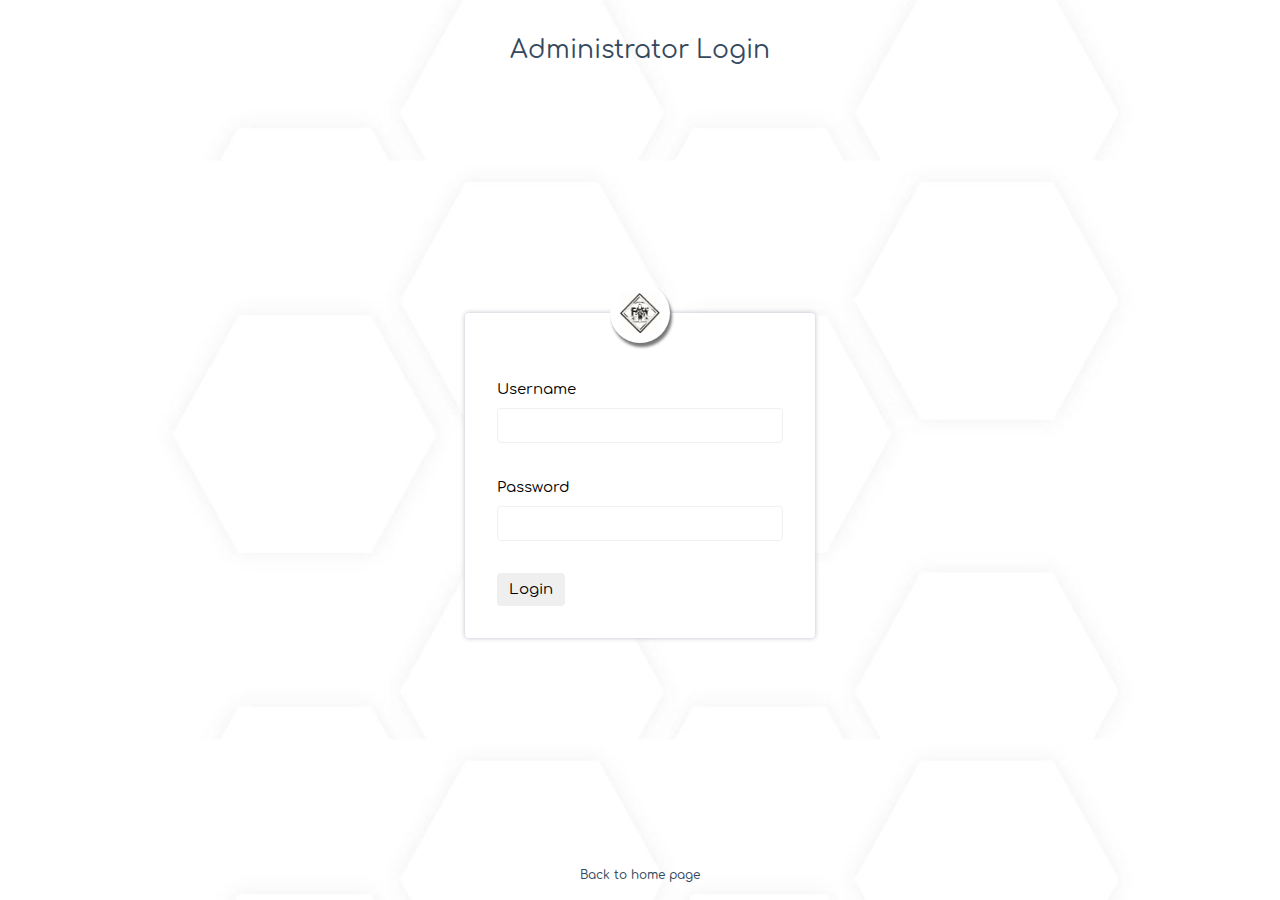
<file: admin_portal_login.html>
<!Doctype HTML>
<Html Lang="En">
	
	<!--Head Begins-->
	<Head>
		
		<!-- Meta -->
		<meta name="theme-color" content="">
		<meta http-equiv="content-type" content="text/html; charset=UTF-8">
		<meta name="viewport" content="width=device-width, initial-scale=1.0">
		<meta property="og:description" name="description" content="PAW">
		<meta property="og:author" name="author" content="Aston Gemmy O'naire">
		<meta property="og:keywords" name="keywords" content=""/>
		<meta property="og:image" name="image" content="/Images/Thumbnails/Thumbnail.png"/>
		<title> Administrator Login | PAW </title>
		<!-- Meta Ends -->
		
		<!-- core CSS -->
		<link type="text/css" href="Css/all.css" rel="stylesheet">
		<link type="text/css" href="Css/fonts.css" rel="stylesheet">
		<link type="text/css" href="Css/PAW.css" rel="stylesheet">
		<link type="text/css" href="Css/PAW_responsive.css" rel="stylesheet">
		<link type="text/css" href="Css/PAW_color.css" rel="stylesheet">
		<link type="text/css" href="Css/animate.css" rel="stylesheet">
		<!-- Core CSS Ends -->
		
		<!-- Site Icon -->
		<link rel="shortcut icon" href="Images/Favicon/PAW.jpg">
		<!-- Site Icon Ends -->
    
	</Head>
	<!--Head Ends-->
	
	<!-- Body -->
	<body>
	    
	    <div id="admin-grid">
		
			<div id="grid-header">
				<h1 class="h1">Administrator Login</h1>
			</div>

			<div id="grid-main">
				<form method="POST" id="adminLogin-form">
					<div id="logo">
						<img src="Images/Logo/PAW.webp" width="100%" height="100%">
					</div>
					<label>Username</label>
					<input class="" type="text" name="">
					<label>Password</label>
					<input class="" type="password" name="">
					<button type="submit" name="adminLogin-btn">Login</button>
				</form>
			</div>
			
			<div id="grid-footer">Back to home page</div>
		</div>
		
	</body>
	<!-- Body Ends -->
	
	<!-- Scripts -->
	<script type="text/javascript" src="Js/PAW.js"></script>
	
</html>
</file>
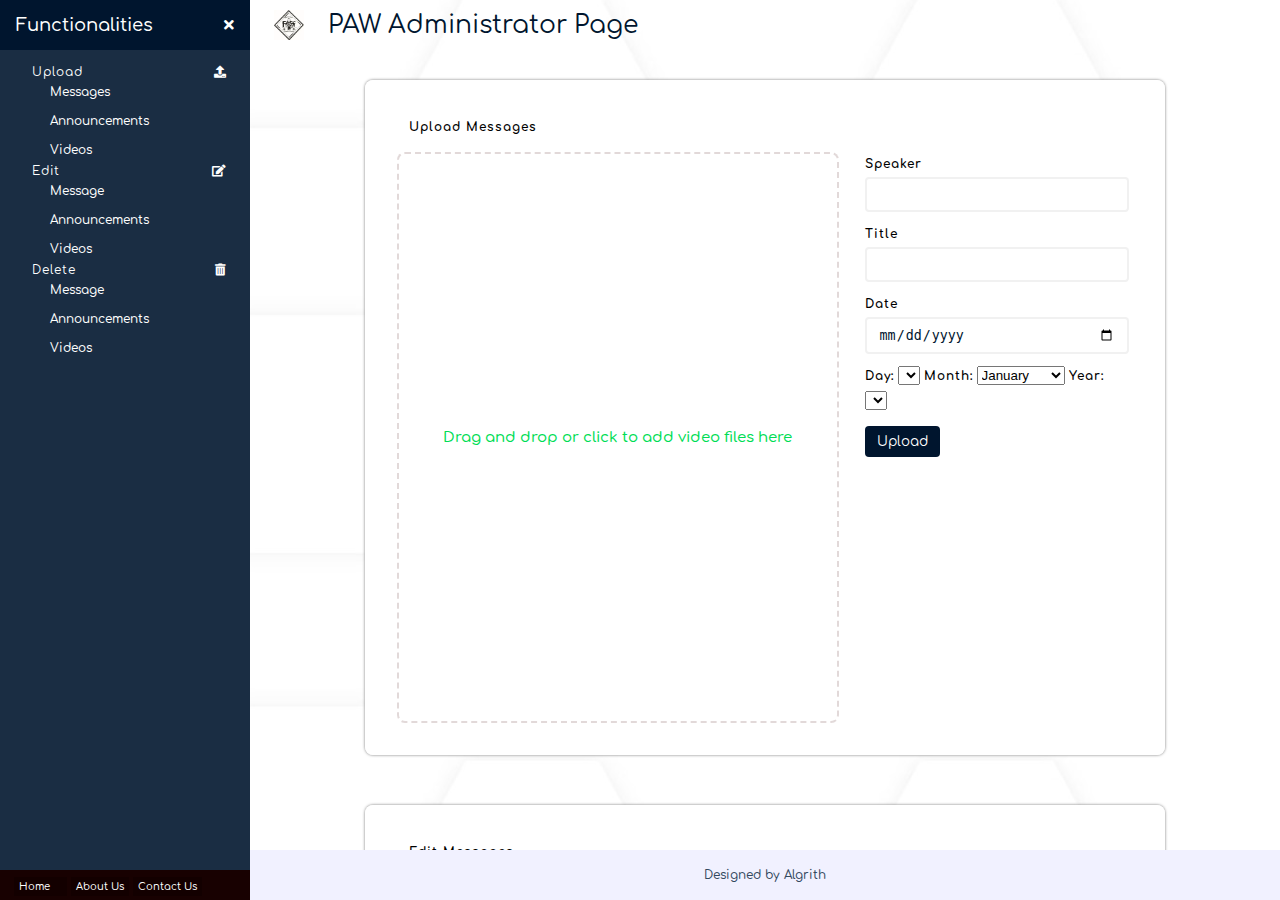
<file: adminIndex.html>
<!Doctype HTML>
<Html Lang="En">
	
	<!--Head Begins-->
	<Head>
		
		<!-- Meta -->
		<meta name="theme-color" content="#fff">
		<meta http-equiv="content-type" content="text/html; charset=UTF-8">
		<meta name="viewport" content="width=device-width, initial-scale=1.0">
		<meta property="og:description" name="description" content="PAW">
		<meta property="og:author" name="author" content="Aston Gemmy O'naire">
		<meta property="og:keywords" name="keywords" content=""/>
		<meta property="og:image" name="image" content="/Images/Thumbnails/Thumbnail.webp"/>
		<title> Administrator Home Page | PAW </title>
		<!-- Meta Ends -->
		
		<!-- Core CSS -->
		<link rel="preload" as="style" type="text/css" href="Css/all.css" onload="this.rel='stylesheet'" crossorigin>
		<link rel="preload" as="style" type="text/css" href="Css/fonts.css" onload="this.rel='stylesheet'" crossorigin>
		<link rel="preload" as="style" type="text/css" href="Css/PAW.css" onload="this.rel='stylesheet'" crossorigin>
		<link rel="preload" as="style" type="text/css" href="Css/PAW_responsive.css" onload="this.rel='stylesheet'" crossorigin>
		<link rel="preload" as="style" type="text/css" href="Css/PAW_color.css" onload="this.rel='stylesheet'" crossorigin>
		<link rel="preload" as="style" type="text/css" href="Css/animate.css" onload="this.rel='stylesheet'" crossorigin>
		<link rel="preload" as="style" type="text/css" href="Css/hamburgers.css" onload="this.rel='stylesheet'" crossorigin>
		<!-- Core CSS Ends -->
		
		<!-- Core JS files -->
		<link rel="preload" as="script" type="text/javascript" href="Js/admin.js">
		<link rel="preload" as="script" type="text/javascript" href="Js/upload.js">
		<link rel="preload" as="script" type="text/javascript" href="Js/edit.js">
		<link rel="preload" as="script" type="text/javascript" href="Js/delete.js">
		<link rel="preload" as="script" type="text/javascript" href="Js/todayDate.js">
		<!-- Core JS files Ends -->
		
		<!-- Site Icon -->
		<link rel="shortcut icon" href="Images/Favicon/PAW.webp">
		<!-- Site Icon Ends -->

		<!-- Manifest File -->
		<link rel="manifest" href="manifest.json">
		<!-- Manifest File Ends -->

		<!-- Apple Touch Icon -->
		<link rel="apple-touch-icon" href="/Images/Thumbnails/Thumbnail.webp">
		<!-- Apple Touch Icon Ends -->
    
	</Head>
	<!--Head Ends-->
	
	<!-- Body -->
	<body>

		<div id="admin-grid--index">

			<div id="admin-header--index">
				<img src="Images/Logo/PAW.webp" width="100%">
				<h1 class="">PAW Administrator Page</h1>
			</div>

			<div id="admin-sidebar--index">
				
				<div id="sidebar-header">
					<span id="header-text">Functionalities</span>
					<span id="close-btn"><i class="fa fa-times"></i></span>
				</div>

				<div id="sidebar-container">
					
					<ol id="data-uploads">
						<div class="item--title">
							<h3>Upload</h3>
							<i class="fa fa-upload"></i>
						</div>
						<li id="data-content">
							<a href="#upload--message">Messages</a>
							<a href="#upload--announcement">Announcements</a>
							<a href="#upload--video">Videos</a>
						</li>

					</ol>

					<ol id="data-edit">
						<div class="item--title">
							<h3>Edit</h3>
							<i class="fa fa-edit"></i>
						</div>
						<li id="data-content">
							<a href="#edit--message">Message</a>
							<a href="#edit--announcement">Announcements</a>
							<a href="#edit--video">Videos</a>
						</li>

					</ol>

					<ol id="data-delete">
						<div class="item--title">
							<h3>Delete</h3>
							<i class="fa fa-trash-alt"></i>
						</div>
						<li id="data-content">
							<a href="#delete--message">Message</a>
							<a href="#delete--announcement">Announcements</a>
							<a href="#delete--video">Videos</a>
						</li>

					</ol>

				</div>

				<div class="sidebar--footer">
					<a href="index.html">Home</a>
					<a href="index.html">About Us</a>
					<a href="index.html">Contact Us</a>
					<a href="index.html">Donate</a>
					<a href="index.html">Support</a>
					<a href="index.html">Feedback</a>
				</div>

			</div>

			<div id="admin-main--index">
				
				<div id="data-upload--area">
					
					<div id="upload--message">
						
						<div id="data-header--area">Upload Messages</div>

						<div class="file-upload--area" id="file-upload-area--message">
							
							<div class="upload-area--clear" id="message-upload-area--clear">
								<button class="" id="message-upload-file--length"></button>
								<button class="" id="message-upload-file--size"></button>
								<button class="" id="message-upload-file--clear">Clear files</button>
							</div>
							<div class="help" id="message-help">Drag and drop or click to add video files here</div>
							<div id="file-data--grid"></div>
							
						</div>

						<div id="data-fields--area">

							<form action="" id="upload-action-message" method="post">

								<!-- Background Input field for file uploads -->
								<input type="file" class="hidden-file-field" name="message-upload-field" id="message-upload-field" multiple>

								<label>Speaker</label>
								<input type="text" name="item-name" id="item-name">

								<label>Title</label>
								<input type="text" name="item-name" id="item-name">

								<label>Date</label>
								<input type="date" name="date" class="nativeDatePicker" id="">
								
								<div class="fallbackDatePicker">
									
									<span>
										<label for="date-day">Day:</label>
										<select id="date-day" class="date-day" name="date-day"></select>
								 	</span>
									  
									<span>

										<label for="date-month">Month:</label>
										<select id="date-month" class="date-month" name="date-month">
											<option selected>January</option>
											<option>February</option>
											<option>March</option>
											<option>April</option>
											<option>May</option>
											<option>June</option>
											<option>July</option>
											<option>August</option>
											<option>September</option>
											<option>October</option>
											<option>November</option>
											<option>December</option>
										</select>
									 
									</span>
									  
									<span>
										<label for="date-year">Year:</label>
										<select id="date-year" class="date-year" name="date-year"></select>
									</span>

								</div>

								<div id="data-button--area">
									<button type="submit" name="upload-btn" id="upload-message-btn">Upload</button>
								</div>

							</form>

						</div>

					</div>

					<div id="upload--announcement">
						
						<div id="data-header--area">Uploads Announcements</div>

						<div id="data-hint--area">
							<h2>Hints</h2>
							<p>
								Announcements text should not be more than 250 characters
							</p>
						</div>

						<div id="data-fields--area">

							<form action="" id="upload-action-announcement" method="post">

								<label>Title</label>
								<input type="text" name="item-name" id="item-name">

								<label>Content</label>
								<textarea name="item-name" id="item-name"></textarea>

								<label>Date</label>
								<input type="date" name="item-name" id="item-name">

								<label>Venue</label>
								<input type="text" name="item-name" id="item-name">

								<div id="data-button--area">
									<button type="submit" name="upload-btn" id="upload-announcement-btn">Upload</button>
								</div>

							</form>

						</div>

					</div>

					<div id="upload--video">
						
						<div id="data-header--area">Upload videos</div>

						<div class="file-upload--area">
							<div class="upload-area--clear" id="video-upload-area--clear">
								<button class="" id="video-upload-file--length"></button>
								<button class="" id="video-upload-file--size"></button>
								<button class="" id="video-upload-file--clear">Clear files</button>
							</div>
							<div class="help" id="video-help">Drag and drop or click to add video files here</div>
							<div id="file-data--grid"></div>
						</div>

						<div id="data-fields--area">

							<form action="" id="upload-action-video" method="post">

								<label>Title</label>
								<input type="text" name="item-name" id="item-name">

								<label>Artiste / Producer</label>
								<input type="text" name="item-name" id="item-name">

								<label>Release Date</label>
								<input type="date" name="item-name" id="item-name">

								<div id="data-button--area">
									<button type="submit" name="upload-btn" id="upload-video-btn">Upload</button>
								</div>

							</form>

						</div>

					</div>
					
				</div>

				<div id="data-edit--area">
    
					<div id="edit--message">
					
						<div id="data-header--area">Edit Messages</div>
				
						<div id="file-edit--area">

							<ul id="edit-message-control">

								<li data-title="This is title for first items to be edited in this section" data-speaker="Bishop Osutum" data-date="2012-02-29">
									<img src="Images/Leaders/Leader 1.webp" alt="" width="100%">
									<div class="edit-meta--area">
										<a href="#">This is title for first items to be edited in this section</a>
										<div class="edit--meta">
											<div class="edit--speaker">Bishop Osutum</div>
											<div class="edit--size">2.53MB</div>
											<div class="edit--date">02/05/2019</div>
										</div>
									</div>
								</li>
								
								<li data-title="This is title for second items to be edited in this section" data-speaker="Bishop Isaiah" data-date="2002-02-19">
									<img src="Images/Leaders/Leader 1.webp" alt="" width="100%">
									<div class="edit-meta--area">
										<a href="#">This is title for second items to be edited in this section</a>
										<div class="edit--meta">
											<div class="edit--speaker">Bishop Isaiah</div>
											<div class="edit--size">2.53MB</div>
											<div class="edit--date">02/05/2019</div>
										</div>
									</div>
								</li>							
								
								<li data-title="This is title for third items to be edited in this section" data-speaker="Bishop Benson" data-date="2015-12-12">
									<img src="Images/Leaders/Leader 1.webp" alt="" width="100%">
									<div class="edit-meta--area">
										<a href="#">This is title for third items to be edited in this section</a>
										<div class="edit--meta">
											<div class="edit--speaker">Bishop Benson</div>
											<div class="edit--size">2.53MB</div>
											<div class="edit--date">02/05/2019</div>
										</div>
									</div>
								</li>							
								
								<li data-title="This is title for fourth items to be edited in this section" data-speaker="Bishop Nkanang" data-date="2019-02-01">
									<img src="Images/Leaders/Leader 1.webp" alt="" width="100%">
									<div class="edit-meta--area">
										<a href="#">This is title for fourth items to be edited in this section</a>
										<div class="edit--meta">
											<div class="edit--speaker">Bishop Nkanang</div>
											<div class="edit--size">2.53MB</div>
											<div class="edit--date">02/05/2019</div>
										</div>
									</div>
								</li>							
								
								<li data-title="This is title for fifth items to be edited in this section" data-speaker="Bishop James" data-date="2019-05-10">
									<img src="Images/Leaders/Leader 1.webp" alt="" width="100%">
									<div class="edit-meta--area">
										<a href="#">This is title for fifth items to be edited in this section</a>
										<div class="edit--meta">
											<div class="edit--speaker">Bishop James</div>
											<div class="edit--size">2.53MB</div>
											<div class="edit--date">02/05/2019</div>
										</div>
									</div>
								</li>							
								
								<li data-title="This is title for sixth items to be edited in this section" data-speaker="Bishop Isaac" data-date="2020-01-03">
									<img src="Images/Leaders/Leader 1.webp" alt="" width="100%">
									<div class="edit-meta--area">
										<a href="#">This is title for sixth items to be edited in this section</a>
										<div class="edit--meta">
											<div class="edit--speaker">Bishop Isaac</div>
											<div class="edit--size">2.53MB</div>
											<div class="edit--date">02/05/2019</div>
										</div>
									</div>
								</li>							
								
								<li data-title="This is title for seventh items to be edited in this section" data-speaker="Bishop George" data-date="2019-02-05">
									<img src="Images/Leaders/Leader 1.webp" alt="" width="100%">
									<div class="edit-meta--area">
										<a href="#">This is title for seventh items to be edited in this section</a>
										<div class="edit--meta">
											<div class="edit--speaker">Bishop George</div>
											<div class="edit--size">2.53MB</div>
											<div class="edit--date">02/05/2019</div>
										</div>
									</div>
								</li>							
								
							</ul>

						</div>
				
						<div id="data-fields--area">
				
							<form action="" id="edit-message-control-form" method="post">
				
								<label>Title</label>
								<input type="text" name="title" id="title" value="">
				
								<label>Speaker</label>
								<input type="text" name="speaker" id="speaker" value="">
				
								<label>Date</label>
								<input type="date" value="" required-pattern="\d{4}-\d{2}-\d{2}" name="date" id="date" value="">
				
								<div id="data-button--area">
									<button type="submit" name="edit-message-btn" id="edit-message-btn">Edit</button>
								</div>
				
							</form>
				
						</div>
				
					</div>
				
					<div id="edit--announcement">
						
						<div id="data-header--area">Edit Announcements</div>
				
						<div id="data-hint--area">
							<h2>Hints</h2>
							<p>
								Announcements text should not be more than 250 characters
							</p>
						</div>
				
						<div id="data-fields--area">
				
							<form action="" id="edit-action-announcement" method="post">
				
								<label>Title</label>
								<input type="text" name="item-name" id="item-name">
				
								<label>Content</label>
								<textarea name="item-name" id="item-name"></textarea>
				
								<label>Date</label>
								<input type="date" name="item-name" id="item-name">
				
								<label>Venue</label>
								<input type="text" name="item-name" id="item-name">
				
								<div id="data-button--area">
									<button type="submit" name="edit-announcement-btn" id="edit-announcement-btn">Edit</button>
								</div>
				
							</form>
				
						</div>
				
					</div>
				
					<div id="edit--video">
						
						<div id="data-header--area">Edit videos</div>
				
						<div id="file-edit--area">
								
							<ul id="edit-video-control">
								
								<li data-title="This is title for first items to be edited in this section" data-artiste="Bishop Osutum" data-date="2012-02-29">
									<img src="Images/Leaders/Leader 1.webp" alt="" width="100%">
									<div class="edit-meta--area">
										<a href="#">This is title for first items to be edited in this section</a>
										<div class="edit--meta">
											<div class="edit--speaker">Bishop Osutum</div>
											<div class="edit--size">2.53MB</div>
											<div class="edit--date">02/05/2019</div>
										</div>
									</div>
								</li>
								
								<li data-title="This is title for second items to be edited in this section" data-artiste="Bishop Isaiah" data-date="2002-02-19">
									<img src="Images/Leaders/Leader 1.webp" alt="" width="100%">
									<div class="edit-meta--area">
										<a href="#">This is title for second items to be edited in this section</a>
										<div class="edit--meta">
											<div class="edit--speaker">Bishop Isaiah</div>
											<div class="edit--size">2.53MB</div>
											<div class="edit--date">02/05/2019</div>
										</div>
									</div>
								</li>							
								
								<li data-title="This is title for third items to be edited in this section" data-artiste="Bishop Benson" data-date="2015-12-12">
									<img src="Images/Leaders/Leader 1.webp" alt="" width="100%">
									<div class="edit-meta--area">
										<a href="#">This is title for third items to be edited in this section</a>
										<div class="edit--meta">
											<div class="edit--speaker">Bishop Benson</div>
											<div class="edit--size">2.53MB</div>
											<div class="edit--date">02/05/2019</div>
										</div>
									</div>
								</li>							
								
								<li data-title="This is title for fourth items to be edited in this section" data-artiste="Bishop Nkanang" data-date="2019-02-01">
									<img src="Images/Leaders/Leader 1.webp" alt="" width="100%">
									<div class="edit-meta--area">
										<a href="#">This is title for fourth items to be edited in this section</a>
										<div class="edit--meta">
											<div class="edit--speaker">Bishop Nkanang</div>
											<div class="edit--size">2.53MB</div>
											<div class="edit--date">02/05/2019</div>
										</div>
									</div>
								</li>							
								
								<li data-title="This is title for fifth items to be edited in this section" data-artiste="Bishop James" data-date="2019-05-10">
									<img src="Images/Leaders/Leader 1.webp" alt="" width="100%">
									<div class="edit-meta--area">
										<a href="#">This is title for fifth items to be edited in this section</a>
										<div class="edit--meta">
											<div class="edit--speaker">Bishop James</div>
											<div class="edit--size">2.53MB</div>
											<div class="edit--date">02/05/2019</div>
										</div>
									</div>
								</li>							
								
								<li data-title="This is title for sixth items to be edited in this section" data-artiste="Bishop Isaac" data-date="2020-01-03">
									<img src="Images/Leaders/Leader 1.webp" alt="" width="100%">
									<div class="edit-meta--area">
										<a href="#">This is title for sixth items to be edited in this section</a>
										<div class="edit--meta">
											<div class="edit--speaker">Bishop Isaac</div>
											<div class="edit--size">2.53MB</div>
											<div class="edit--date">02/05/2019</div>
										</div>
									</div>
								</li>							
								
								<li data-title="This is title for seventh items to be edited in this section" data-artiste="Bishop George" data-date="2019-02-05">
									<img src="Images/Leaders/Leader 1.webp" alt="" width="100%">
									<div class="edit-meta--area">
										<a href="#">This is title for seventh items to be edited in this section</a>
										<div class="edit--meta">
											<div class="edit--speaker">Bishop George</div>
											<div class="edit--size">2.53MB</div>
											<div class="edit--date">02/05/2019</div>
										</div>
									</div>
								</li>

							</ul>
							
						</div>
				
						<div id="data-fields--area">
				
							<form action="" id="edit-video-control-form" method="post">
				
								<label>Title</label>
								<input type="text" name="title" id="title">
				
								<label>Artiste / Producer</label>
								<input type="text" name="artiste" id="artiste">
				
								<label>Release Date</label>
								<input type="date" name="date" id="date">
				
								<div id="data-button--area">
									<button type="submit" name="edit-video-btn" id="edit-video-btn">Edit</button>
								</div>
				
							</form>
				
						</div>
				
					</div>
					
				</div>	
				
				<div id="data-delete--area">

					<div id="delete--message">
					
						<div id="data-delete--header">Delete Messages</div>
				
						<div class="data-delete--body" id="delete-selection--message">

							<ul data-selector-action="delete--message" id="select-all-message">
								<li><input type="checkbox"></li>
								<li>ID</li>
								<li><a href="#">Item Name</a></li>
								<li>Size</li>
								<li>Date</li>
								<li>Format</li>
								<li>Action</li>
							</ul>

							<ul data-selector-action="delete--message" id="message_1">
								<li><input type="checkbox"></li>
								<li>1</li>
								<li><a href="#">Message on the mount</a></li>
								<li>2.49MB</li>
								<li>11/07/2020</li>
								<li>MP3</li>
								<li><button data-single-action="delete--message" data-action-key="message_1">Delete</button></li>								
							</ul>

							<ul data-selector-action="delete--message" id="message_2">
								<li><input type="checkbox"></li>
								<li>2</li>
								<li><a href="#">The sea of Gallilee</a></li>
								<li>8.10MB</li>
								<li>06/09/2019</li>
								<li>MP4</li>
								<li><button data-single-action="delete--message" data-action-key="message_2">Delete</button></li>							
							</ul>

							<ul data-selector-action="delete--message" id="message_3">
								<li><input type="checkbox"></li>
								<li>3</li>
								<li><a href="#">Moses and the red Sea</a></li>
								<li>6.42MB</li>
								<li>01/02/2021</li>
								<li>MP3</li>
								<li><button data-single-action="delete--message" data-action-key="message_3">Delete</button></li>			
							</ul>

							<ul data-selector-action="delete--message" id="message_4">
								<li><input type="checkbox"></li>
								<li>4</li>
								<li><a href="#">Miracles of Jesus</a></li>
								<li>9.21MB</li>
								<li>12/10/2018</li>
								<li>MP3</li>
								<li><button data-single-action="delete--message" data-action-key="message_4">Delete</button></li>
							</ul>

							<ul data-selector-action="delete--message" id="message_5">
								<li><input type="checkbox"></li>
								<li>5</li>
								<li><a href="#">Miracles of Jesus</a></li>
								<li>9.21MB</li>
								<li>12/10/2018</li>
								<li>MP4</li>
								<li><button data-single-action="delete--message" data-action-key="message_5">Delete</button></li>
							</ul>

							<ul data-selector-action="delete--message" id="message_6">
								<li><input type="checkbox"></li>
								<li>6</li>
								<li><a href="#">Miracles of Jesus</a></li>
								<li>9.21MB</li>
								<li>12/10/2018</li>
								<li>MP3</li>
								<li><button data-single-action="delete--message" data-action-key="message_6">Delete</button></li>
							</ul>

							<ul data-selector-action="delete--message" id="message_7">
								<li><input type="checkbox"></li>
								<li>7</li>
								<li><a href="#">Miracles of Jesus</a></li>
								<li>9.21MB</li>
								<li>12/10/2018</li>
								<li>MP4</li>
								<li><button data-single-action="delete--message" data-action-key="message_7">Delete</button></li>
							</ul>

							<ul data-selector-action="delete--message" id="message_8">
								<li><input type="checkbox"></li>
								<li>8</li>
								<li><a href="#">Miracles of Jesus</a></li>
								<li>9.21MB</li>
								<li>12/10/2018</li>
								<li>MP3</li>
								<li><button data-single-action="delete--message" data-action-key="message_8">Delete</button></li>	
							</ul>	

						</div>

						<div class="data-delete--footer" id="delete-action--message">
							<div>
								<button class="action" data-bulk-action="delete--message" id="delete-selected--message">Delete Selected</button>
							</div>
							<div data-update-action="delete--message" id="delete-message--count"></div>
							<div data-response-action="delete--message" id="delete-message--feedback"></div>
						</div>
				
					</div>
					
					<div id="delete--announcement">
				
						<div id="data-delete--header">Delete Announcements</div>
				
						<div class="data-delete--body" id="delete-control--announcement" data-announcement>

							<ul data-selector-action="delete--announcement" id="select-all-announcement">
								<li><input type="checkbox"></li>
								<li>ID</li>
								<li><a href="#">Item Name</a></li>
								<li>Date</li>
								<li>Action</li>						
							</ul>

							<ul data-selector-action="delete--announcement" id="announcement_1">
								<li><input type="checkbox"></li>
								<li>1</li>
								<li><a href="#">Mass Choir rehearsals on the 26th of July 2020</a></li>
								<li>11/07/2020</li>
								<li><button data-single-action="delete--announcement" data-action-key="announcement_1">Delete</button></li>								
							</ul>

							<ul data-selector-action="delete--announcement" id="announcement_2">
								<li><input type="checkbox"></li>
								<li>2</li>
								<li><a href="#">Mass Choir rehearsals on the 26th of July 2020</a></li>
								<li>06/09/2019</li>
								<li><button data-single-action="delete--announcement" data-action-key="announcement_2">Delete</button></li>							
							</ul>

							<ul data-selector-action="delete--announcement" id="announcement_3">
								<li><input type="checkbox"></li>
								<li>3</li>
								<li><a href="#">Mass Choir rehearsals on the 26th of July 2020</a></li>
								<li>01/02/2021</li>
								<li><button data-single-action="delete--announcement" data-action-key="announcement_3">Delete</button></li>			
							</ul>

							<ul data-selector-action="delete--announcement" id="announcement_4">
								<li><input type="checkbox" data-control-value="delete-selected--announcement" id="sel_4"></li>
								<li>4</li>
								<li><a href="#">Mass Choir rehearsals on the 26th of July 2020</a></li>
								<li>12/10/2018</li>
								<li><button data-single-action="delete--announcement" data-action-key="announcement_4">Delete</button></li>
							</ul>

							<ul data-selector-action="delete--announcement" id="announcement_5">
								<li><input type="checkbox"></li>
								<li>5</li>
								<li><a href="#">Mass Choir rehearsals on the 26th of July 2020</a></li>
								<li>12/10/2018</li>
								<li><button data-single-action="delete--announcement" data-action-key="announcement_5">Delete</button></li>
							</ul>

							<ul data-selector-action="delete--announcement" id="announcement_6">
								<li><input type="checkbox"></li>
								<li>6</li>
								<li><a href="#">Mass Choir rehearsals on the 26th of July 2020</a></li>
								<li>12/10/2018</li>
								<li><button data-single-action="delete--announcement" data-action-key="announcement_6">Delete</button></li>
							</ul>

							<ul data-selector-action="delete--announcement" id="announcement_7">
								<li><input type="checkbox"></li>
								<li>7</li>
								<li><a href="#">Mass Choir rehearsals on the 26th of July 2020</a></li>
								<li>12/10/2018</li>
								<li><button data-single-action="delete--announcement" data-action-key="announcement_7">Delete</button></li>
							</ul>

							<ul data-selector-action="delete--announcement" id="announcement_8">
								<li><input type="checkbox"></li>
								<li>8</li>
								<li><a href="#">Mass Choir rehearsals on the 26th of July 2020</a></li>
								<li>12/10/2018</li>
								<li><button data-single-action="delete--announcement" data-action-key="announcement_8">Delete</button></li>	
							</ul>
	

						</div>

						<div class="data-delete--footer" id="delete-action--announcement">
							<div>
								<button class="action" data-bulk-action="delete--announcement" id="delete-selected--announcement">Delete Selected</button>
							</div>
							<div data-update-action="delete--announcement" id="delete-announcement--count"></div>
							<div data-response-action="delete--announcement" id="delete-announcement--feedback"></div>
						</div>
				
					</div>


					<div id="delete--video">
				
						<div id="data-delete--header">Delete Videos</div>
				
						<div class="data-delete--body" id="delete-control--video" data-announcement>

							<ul data-selector-action="delete--video" id="select-all-video">
								<li><input type="checkbox"></li>
								<li>ID</li>
								<li><a href="#">Item Name</a></li>
								<li>Size</li>
								<li>Date</li>
								<li>Format</li>
								<li>Action</li>						
							</ul>

							<ul data-selector-action="delete--video" id="video_1">
								<li><input type="checkbox"></li>
								<li>1</li>
								<li><a href="#">Mass Choir convention record</a></li>
								<li>2.49MB</li>
								<li>11/07/2020</li>
								<li>MP4</li>
								<li><button data-single-action="delete--video" data-action-key="video_1">Delete</button></li>								
							</ul>

							<ul data-selector-action="delete--video" id="video_2">
								<li><input type="checkbox"></li>
								<li>2</li>
								<li><a href="#">The Porter's House</a></li>
								<li>8.10MB</li>
								<li>06/09/2019</li>
								<li>MP4</li>
								<li><button data-single-action="delete--video" data-action-key="video_2">Delete</button></li>							
							</ul>

							<ul data-selector-action="delete--video" id="video_3">
								<li><input type="checkbox"></li>
								<li>3</li>
								<li><a href="#">Balm in Gilead</a></li>
								<li>6.42MB</li>
								<li>01/02/2021</li>
								<li>MP4</li>
								<li><button data-single-action="delete--video" data-action-key="video_3">Delete</button></li>			
							</ul>

							<ul data-selector-action="delete--video" id="video_4">
								<li><input type="checkbox"></li>
								<li>4</li>
								<li><a href="#">Miracles Walker</a></li>
								<li>9.21MB</li>
								<li>12/10/2018</li>
								<li>MP4</li>
								<li><button data-single-action="delete--video" data-action-key="video_4">Delete</button></li>
							</ul>

							<ul data-selector-action="delete--video" id="video_5">
								<li><input type="checkbox"></li>
								<li>5</li>
								<li><a href="#">Mighty Jesus</a></li>
								<li>9.21MB</li>
								<li>12/10/2018</li>
								<li>MP4</li>
								<li><button data-single-action="delete--video" data-action-key="video_5">Delete</button></li>
							</ul>

							<ul data-selector-action="delete--video" id="video_6">
								<li><input type="checkbox"></li>
								<li>6</li>
								<li><a href="#">Wonders Working God</a></li>
								<li>9.21MB</li>
								<li>12/10/2018</li>
								<li>MP4</li>
								<li><button data-single-action="delete--video" data-action-key="video_6">Delete</button></li>
							</ul>

							<ul data-selector-action="delete--video" id="video_7">
								<li><input type="checkbox"></li>
								<li>7</li>
								<li><a href="#">The Name of Jesus</a></li>
								<li>9.21MB</li>
								<li>12/10/2018</li>
								<li>MP4</li>
								<li><button data-single-action="delete--video" data-action-key="video_7">Delete</button></li>
							</ul>

							<ul data-selector-action="delete--video" id="video_8">
								<li><input type="checkbox"></li>
								<li>8</li>
								<li><a href="#">For your Glory</a></li>
								<li>9.21MB</li>
								<li>12/10/2018</li>
								<li>MP4</li>
								<li><button data-single-action="delete--video" data-action-key="video_8">Delete</button></li>	
							</ul>
	

						</div>

						<div class="data-delete--footer" id="delete-action--video">
							<div>
								<button class="action" data-bulk-action="delete--video" id="delete-selected--video">Delete Selected</button>
							</div>
							<div data-update-action="delete--video" id="delete-video--count"></div>
							<div data-response-action="delete--video" id="delete-video--feedback"></div>
						</div>
				
					</div>
					
				</div>

			</div>

			<div id="admin-footer--index">
				Designed by Algrith
			</div>

		</div>

    </body>
	<!-- Body Ends -->
	
	<!-- Scripts -->
	<script type="text/javascript">
		const preload_files = document.querySelectorAll("link");			
		preload_files.forEach(file => {
			let mime_type = file.type || file.getAttribute("type");
			if (mime_type !== null) {
				if (mime_type.includes("javascript")) {
					let script_element = document.createElement('script');
					script_element.src = `${file.href}`;
					document.body.appendChild(script_element);
				}
			}
		});			
	</script>
	<!-- Scripts end -->
	
</Html>
</file>
<file: Css/PAW.css>
/* O'naire Corporation.CSS 4.10 April 2018 by Aston Gemmy */
    /* Main Document */
    
	body, html {
		padding: 0px;
		margin: 0px;
		-webkit-font-smoothing: antialiased;
        -moz-osx-font-smoothing: grayscale;
		color:#34495e;
		font-size:12px;
		font-style: normal;
		font-weight:500;
		font-variant: normal;
		line-height: 25px;
		background-color:#FFFFFF;
		background:url('../Images/Background/Polygon pattern.jpg');
		font-family: "Open Sans", "Helvetica Neue", Helvetica, Arial, sans-serif;
        background-attachment: normal;
		background-position: center;
        background-size: 100%;
		width:100%;
	}

	h1,h2,h3,h4,h5,label {font-weight: normal;padding:0;margin:0;cursor: pointer;}
	
	* {
		box-sizing: border-box;
		-webkit-box-sizing:border-box;
		outline: none;
		text-shadow: none;
		text-rendering: auto;
	}
	
	a {
		text-decoration:none;
		color:rgb(0, 21, 46);
		cursor:pointer;
	}

	#overlay {
		position:fixed;
		left:0;
		right:0;
		top:0;
		bottom:0;
		width:100%;
		height:100vh;
		background: rgba(0, 0, 0, 0.9);
		display:none;
		z-index:2;
		overscroll-behavior: contain;
		-webkit-overflow-scrolling: contain;
		overflow: hidden;
	}
    
    #scroll-to-top {
        position:fixed;
        display:none;
        right:20px;
        bottom:30px;
        width:50px;
        height:50px;
        line-height:55px;
        text-align:center;
        border-radius:100px;
        z-index:1;
        background-color:#0061A6;
    }
    
    #scroll-to-top i {
        font-size:20px;
        color:#FFFFFF;
    }
	
	.marquee {
		z-index:2;
		position:fixed;
		top:0;
		left:0;
		width:100%;
		height:30px;
		display:flex;
		align-items:center;
		background-color:#fff;
		color:#777;
		white-space: nowrap;
	}

	.marquee:after, .marquee::before {
		z-index:2;
		position: absolute;
		top:0;
		width:50px;
		height:30px;
		content:"";
	}

	/* .marquee:before {
		left:0;
		background:linear-gradient(to right, #ccc, 10%, transparent 80%);
	} */
	
	.marquee:after {
		right:0;
		background:linear-gradient(to left, #ccc, 10%, transparent 80%);
	}
	
	.marquee-header {
		display:flex;
		align-items:center;
		width:auto;
		height:100%;
		padding:0px 10px;
		color:red;
		background-color:#fff;
		z-index:1;
	}

	.marquee-content {
		width:100%;
		display:flex;
		position:relative;
		letter-spacing: 1px;
	}

	.marquee-content > * {
		white-space: nowrap;
	}

	.marquee-content > * * {
		margin:auto 20px;
	}

	.marquee-close-btn {
		display:flex;
		align-items:center;
		justify-content:space-evenly;
		width:30px;
		position:absolute;
		right:0px;
		top:auto;
		height:100%;
		text-align:center;
		color:#000;
		background-color:#fff;
		cursor:pointer;
	}  
  
	.header {
		position:fixed;
		z-index:2;
		top:30px;
		left:0;
		margin:0;
		width:100%;
		padding:20px;
		background-color:rgba(0,0,0,0.05);
		/*transition:0.3s;*/
	}
	
	.header-on-scroll {
		padding:2px;
                background-color:rgba(255,255,255,1);
		-webkit-box-shadow: 0px 5px 5px 0px rgba(0, 0, 0, 0.7);
-moz-box-shadow:    0px 5px 5px 0px rgba(0, 0, 0, 0.7);
box-shadow:         0px 5px 5px 0px rgba(0, 0, 0, 0.7);
	}
	
	.header-brand {
		display:flex;
		width:100%;
		margin:0px auto;
		align-items:start;
		/*transition:.3s;*/
		text-align:center;
		padding:5px 12px;
	}
	
	.brand-logo {
		height:40px;
		width:40px;
		text-align:center;
		/*transition: all .3s;*/
		border-radius:200px;
		padding: 5px;
		overflow: hidden;
		background: white;
	}
	
	.hamburger-menu {
		height:40px;
		width:40px;
		text-align:center;
		transition: all .3s;
		overflow: hidden;
	}
	
	.brand-logo img {
		height:100%;
	}
	
	.brand-name {
		display:flex;
		align-items:center;
		width:calc(100% - 80px);
		color:#FFFFFF;
		font-family:"Comfortaa", "Helvetica Neue", Helvetica, Arial, sans-serif;
		position:relative;
		font-weight:bold;
		font-size:2.5rem;
		height:40px;
		text-align:left;
		padding:0px 10px;
		/*transition:0.3s;*/
		text-shadow:0px 0px 5px #5476FF;
	}
	
	.brand-name-on-scroll {
		color:#394263;
		font-size:1rem;
		text-shadow:0px 0px 0px #5476FF;
	}
    
	.brand-subtitle {
		width:100%;
		height:auto;
		font-size:18px;
		position:relative;
	}
	
	.brand-motto {
		width:100%;
		font-size:15px;
		position:relative;
	}
	
	.brand-motto span {
		font-weight:bold;
	}

	.slide-menu {
		width:100%;
		overflow-x: hidden;
		overflow-y: overlay;
		color:white;
		/*transform:translateY(-100vh);*/
		z-index: 0;
		height:0;
		position:relative;
		overscroll-behavior: contain;
		-webkit-overflow-scrolling: contain;
		left:0;
		right:0;
		top:auto;
		/*margin-top: 10px;*/
		padding:0px 32px;
		will-change:height;
		/*transition:0.1s;*/
	}

        .slide-menu-on-scroll {background-color:white;}

	.is-active-menu {
		height:70vh;
		/*transform: translateY(0);*/
	}

        .is-inactive-menu {
		height:0;
		/*transform: translateY(-100vh);*/
	}

	.slide-menu a {text-align:center;background-color:#e74c3c;border-radius:8px;transition: all .3s 0.25s cubic-bezier(0,1,.3,1);color:white;font-size:18px;margin:10px 10px;padding:8px 12px;display:inline-block;transform:scale(0.8);}
	.slide-menu a:hover {background-color:rgb(53, 23, 23);transform:scale(0.9);}
	
	/* Slideshow container */
	#slide-cover {
		width:100%;
		height:550px;
		margin:0;
		padding:0px;
		position:relative;
	}

	#slideshow-container {
		width:100%;
		position: relative;
		margin:0 auto;
		height:100%;
		padding:0px;
		display:flex;
		flex-wrap:nowrap;
		overflow-x:auto;
		overflow-y:hidden;
		scroll-snap-type: x mandatory;
	}

	.slides {
		min-width:100%;
		height:100%;
		scroll-snap-align:start;
	}
	
	.slides img {
		width:100%;
		height:100%;
		filter:brightness(50%);
	}

	/* Caption text */
	.slide-text {
		color:white;
		letter-spacing:1px;
		word-wrap:wrap;
		vertical-align:middle!important;
		height:100%;
		width:100%;
		text-align: center;
		font-weight:bold;
		background-color:rgba(0,0,0,0.7);
	}
	
	.slide-title-positioning {
		top:40%;
		width:100%;
		position:absolute;
	}
	
	.slide-font-title {
		transform:translateY(-2.5em) rotateZ(-5deg);
		opacity:0;
		font-size: 4.25rem;
		font-family:'Comfortaa', sans-serif;
		will-change:transform, opacity;
		transition:transform 2s 0.25s cubic-bezier(0,1,.3,1),
			opacity .3s 0.25s ease-out;
	}
	
	.slide-font-subtitle {
		font-size: 1.5rem;
		font-family:'Comfortaa', sans-serif;
		margin:0px auto;
		width:70%;
		line-height:30px;
		transform:translateY(2.5em);
		opacity:0;
		will-change:transform, opacity;
		transition:transform 2s 0.25s cubic-bezier(0,1,.3,1),
			opacity .3s 0.25s ease-out
		;
	}
	
	.is-visible {
		transform:translateZ(-2px);
		opacity:1;
	}
	
	/* Number text (1/3 etc) */
	.slide-number-text {
		color: white;
		font-size: 15px;
		padding: 8px 12px;
		position: absolute;
		top: 0;		
		background-color:rgba(0,0,0,0.7);
	}

	.slides:hover .slide-number-text, .slides:hover .slide-text {
		pointer-events: none;
	}

	/* The dots/bullets/indicators */
	.slide-item-cover {
		position:absolute;
		left:0;
		bottom:20px;
		width:100%;
		margin:0px auto;
		text-align:center;
	}

	#slide-item-navigator-left, #slide-item-navigator-right {
		position:absolute;
		top:50%;
		border-radius:100px;
		font-size:20px;
		transform:translateY(-50%);
		width:50px;
		color:#FFFFFF;
		cursor:pointer;
		height:50px;
		line-height:50px;
		text-align:center;
	}
	
	#slide-item-navigator-left {
		left:30px;
		background:linear-gradient(to right, rgba(0,0,0,0.7), transparent);
		box-shadow:-4px 0 10px rgba(255, 255, 68, 0.08);
	}
	
	#slide-item-navigator-right {
		right:30px;
		background:linear-gradient(to left, rgba(0,0,0,0.7), transparent);		
		box-shadow:4px 0 10px rgba(255, 255, 68, 0.08);
	}

	.slide-item-selector {
		height:10px;
		width:10px;
		color:white;
		padding:0px;
		margin:0px 2px;
		border:2px solid rgb(255, 255, 255);
		background-color:transparent;
		border-radius:50% ;
		display: inline-block;
		transition: background-color 0.6s ease;
	}

	.slide-item-selector-active {
		background-color:rgb(255, 255, 255);
	}

	.responsiveImage {
		width:100%;
		height:100%;
	}
	
	.photo-gallery {
		line-height:0;
		-webkit-column-count:6;
		-webkit-column-gap:0px;
		-moz-column-count:6;
		-moz-column-gap:0px;
		column-count:6;
		column-gap:0px;
		padding:0px 0px 50px 0px;
	}
	
	.photo-gallery img {
		width:100%!important;
		height:auto!important;
	}
	
	.mission-vision-statement {
		background-attachment: normal;
		background-position: center;
        background-size: 100%;
		width:100%;
		position:relative;
		margin:0px auto;
	}
	
	.mission-vision-container {
		width:1000px;
		position:relative;
		padding:80px 16px;
		height:auto;
		margin:0px auto;
	}
	
	.mission-statement {
		display:flex;
		justify-content:space-evenly;
		align-items: center;
		border-radius:8px;
		border:0px solid #1BBAE1;
		position:relative;
		margin:20px 0px;
		height:auto;
		font-size:25px;
		line-height:40px;
		font-style:italic;
		font-family:"Comfortaa",sans-serif;
		padding:20px 20px;
		color:#F47A25;
	}
	
	.mission-statement div, .vision-statement div {width:50%;height:100%;padding: 12px; }
	.mission-statement div img, .vision-statement div img {width:100%;height:100%;padding: 12px; }
	
	.vision-statement {
		display:flex;
		justify-content:space-evenly;
		align-items: center;
		padding: 12px; 
		border-radius:8px;
		border:0px solid #1BBAE1;
		position:relative;
		margin:20px 0px;
		font-size:25px;
		height:auto;
		line-height:40px;
		font-style:italic;
		font-family:"Comfortaa",sans-serif;
		padding:20px 20px;
		color:#033148;
	}
	
	.mission-statement:before {
		position:absolute;
		top:-18px;
		left:-15px;
		width:auto;
		height:40px;
		line-height:40px;
		content:'Our mission';
		color:#F0F0F0;
		padding:0px 12px;
		font-size:20px;
		text-align:center;
		font-family:calligraphy;
		background-color:#0061A6;
		border-radius:50px;
	}
	
	.vision-statement:before {
		position:absolute;
		top:-18px;
		left:-15px;
		width:auto;
		height:40px;
		line-height:40px;
		padding:0px 12px;
		content:'Our vision';
		color:#033148;
		font-size:20px;
		text-align:center;
		font-family:calligraphy;
		background-color:#F47A25;
		border-radius:50px;
	}
	
	.mission-statement:after {
		color:#FFFFFF;
		background-color:#0061A6;
	}
	
	.vision-statement:after {
		color:#FFFFFF;
		background-color:#F47A25;
	}
	
	.mission-statement:after, .vision-statement:after {
		position:absolute;
		bottom:-15px;
		right:-15px;
		width:40px;
		height:40px;
		line-height:40px;
		text-align:center;
		content:'';
		font-size:25px;
		font-family:calligraphy;
		border-radius:50px;
	}
	
	.days-of-activities {
		width:100%;
		margin:0px;
		position:relative;
		background-attachment: normal;
		background-position: center;
		background-size: 100%;
		font-size:15px;
	}

	.days-of-activities .main-caption {color:#e74c3c;}	
	.days-of-activities .main-caption:before {background-color:#e74c3c;}
		
	.days-of-activities-section {
		padding:10px 16px 50px 16px;
		margin:0px auto;
		width:1000px;
	}
	
	.days-of-activities-container {
		position:relative;
		display:flex;
		justify-content: space-around;
		align-items: center;
		flex-wrap:wrap;
	}

	.day-and-activity {
		position:relative;
		background-color:#FFFFFF;
		box-shadow:0px 0px 5px rgba(0,0,0,0.3);
		display:flex;
		flex-direction: column;
		margin:10px 20px;
		border-radius:8px;
	}
	
	.day-and-activity:nth-child(1), .day-and-activity:nth-child(2), .day-and-activity:nth-child(3) {width:calc((100% - 120px) / 3);}
	.day-and-activity:nth-child(4) {width:calc(40% - 40px);}
	.day-and-activity:nth-child(5) {width:calc(60% - 40px);}

	.day-icon {
		position: relative;
		display:flex;
		align-items:center;
		justify-content:center;
		padding:50px 5px 0px 5px;
		font-size:35px;
		color:#1BBAE1;
	}
	
	.day-and-activity:nth-child(even) .day-icon {
		color:#e74c3c;
	}
	
	.day {
		width:100%;
		text-align:center;
		font-size:20px;
		line-height:2;
		padding:12px;
	}
	
	.programme {
		display:flex;
		width:100%;
		text-align:center;
		flex-direction:column;
		padding:12px;
		transform:translateY(0);
		transition: all .3s;
	}
	
	.programme:hover {
		background-color:#f0f0f0;
		transform:translateY(4px);
		cursor:pointer;
	}
	
	.programme-title {line-height:1.8;color:#1BBAE1;}
	.programme-footnote {margin:10px auto;color:#777;}
	.text-bold {font-weight:bold;}
	
	.excerpts {
		max-width:100%;
		margin:0px auto;
		position:relative;
		padding:0px 32px 80px 32px;
		background:linear-gradient(rgba(0,97,166,0.7), rgba(0,97,166,0.8)), url("../Images/Assets/Excerpts/Excerpts.jpeg");
		perspective:50px;
        background-attachment: scroll;
		background-position: center;
        background-repeat: no-repeat;
        background-size: 100%;
	}

	.excerpts .main-caption {color:white;}	
	.excerpts .main-caption:before {background-color:white;}
	
	.excerpts-slide {
		display:flex;
		align-items:center;
		height:auto;
		width:98%;
		overflow-x:overlay;
		overflow-y:hidden;
		position:relative;		
		margin:0px auto;
		padding:30px 16px;
		scroll-snap-type:x mandatory;
		-webkit-overflow-scrolling:touch;
	}
	
	#excerpts-left, #excerpts-right {
		position:absolute;
		top:20%;
		border-radius:100px;
		font-size:20px;
		transform:translateY(-50%);
		width:50px;
		color:rgb(255, 255, 255);
		cursor:pointer;
		height:50px;
		line-height:50px;
		text-align:center;
	}
	
	#excerpts-left {
		left:30px;
		background:linear-gradient(to right, rgba(0,0,0,0.7), transparent);
		box-shadow:-4px 0 10px rgba(255, 255, 68, 0.08);
	}
	
	#excerpts-right {
		right:30px;
		background:linear-gradient(to left, rgba(0,0,0,0.7), transparent);
		box-shadow:4px 0 10px rgba(255, 255, 68, 0.08);
	}
	
	.each {
		height:150px;
		min-width:300px;
		position:relative;
		margin:0px 10px;
		font-size:18px;
		border-radius:8px;
		background-color:white;
		box-shadow: 0px 0px 5px rgba(0,0,0,0.3);
		scroll-snap-align:center;
	}
	
	.excerpts .each:nth-child(odd) {padding:40px 10px 0px 10px;color:#305657;}
	.excerpts .each:nth-child(even) {padding:10px 10px 40px 10px;}
	
	.excerpts .each .content {
		display:block;
		text-align:left;
		height:100px;
		width:100%;
		font-family:"Comfortaa",sans-serif;
		white-space:normal;
		overflow:hidden;
		text-overflow:ellipsis;
		position:relative;
	}
	
	.excerpts .each:nth-child(odd):after {
		position:absolute;
		box-shadow: 0px 0px 5px rgba(0,0,0,0.3);
		top:-20px;
		left:10px;
		width:40px;
		height:40px;
		line-height:40px;
		color:white;
		text-align:center;
		font-family:'Font Awesome 5 free';
		text-align:center;
		content:"\f654";
		font-size:15px;
		font-style: normal;
		font-weight: 900;
		border-radius:100px;
		background-color:orange;
	}
	
	.excerpts .each:nth-child(even):after {
		position:absolute;
		box-shadow: 0px 0px 5px rgba(0,0,0,0.3);
		bottom:-20px;
		left:10px;
		width:40px;
		height:40px;
		line-height:40px;
		font-size:15px;
		border-radius:100px;
		color:white;
		font-family:'Font Awesome 5 free';
		text-align:center;
		content:"\f647";
		font-style: normal;
		font-weight: 900;
		background-color:#FF3300;
	}
	
	.leadership {
		width:100%;
		margin:0px auto;
		position:relative;
		padding:0px 0px 30px 0px;
	}

	.leadership .main-caption {color:#e74c3c;}	
	.leadership .main-caption:before {background-color:#e74c3c;}
		
	.leadership-container {
		display:flex;
		flex-wrap: nowrap;
		justify-content: space-between;
		width:1000px;
		margin:0px auto;
		padding:30px 16px;
		position:relative;
	}
	
	.leader {
		width:150px;
		display: flex;
		flex-direction: column;
		text-align:center;
		position:relative;
	}

	.leader:nth-child(3) {width:250px;}
	.leader:nth-child(3) .leader-image {height:250px;}
	
	
	.leadership-container .leader:nth-child(1) {margin-top:150px;}
	.leadership-container .leader:nth-child(2) {margin-top:50px;}
	.leadership-container .leader:nth-child(4) {margin-top:50px;}
	.leadership-container .leader:nth-child(5) {margin-top:150px;}
	
	.leader-image {
		width:100%;
		height:150px;		
		border-radius:200px;
		padding:5px;
		overflow:hidden;
		box-shadow: 0px 0px 5px rgba(0,0,0,0.3);
		background:linear-gradient(to top, rgba(0,97,166,0.8),rgba(166, 113, 0, 0.39));
		transition: transform 0.24s ease-out;
	}

	.leader-image img {
		width:100%;
		height:100%;
		border-radius:200px;
		border:5px outset rgba(117, 0, 10, 0.411);
	}
	
	.leader-name-tag {
		/* background-color:#e74c3c; */
		padding:0px 8px;
		margin:8px auto 0px auto;
		width:100%;
		font-size:12px;
		color:#e74c3c;
		font-weight: 600;
		text-align:center;
		font-family: Comfortaa, Geneva, Tahoma, sans-serif;
		box-shadow: 0px 0px 5px rgba(0,0,0,0.3);
	}
	
	.leader-name-office {
		width:100%;
		color:#0060AF;
		font-size:12px;
		text-align:center;
	}
	
	.leadership-footer {
		width:1000px;
		margin:0px auto;
		text-align:center;
		position:relative;
		padding:32px 32px;
	}
	
	.leadership .all-leaders {
		margin:10px auto;
		display:inline-block;
		padding:12px 20px;
		color:#ffffff;
		border-radius:50px;
		font-family: Comfortaa,sans-serif;
		font-size:20px;
		text-align:center;
		position:relative;
		background-color:#0060AF;
		border:2px solid #0060AF;		
		box-shadow: 0px 0px 5px rgba(0,0,0,0.3);
	}
	
	.testimonies {
		width:100%;
		padding:0px 0px;
		position:relative;
		background:linear-gradient(rgba(0,97,166,0.7), rgba(0,97,166,0.8)), url('../Images/Assets/Testimony/Tesimony.jpeg');
		background-attachment: normal;
		background-position: center;
        background-repeat: no-repeat;
        background-size: 100%;
	}

	.testimonies .main-caption {color:white;}
	.testimonies .main-caption:before {background-color:white;}
	
	.testimonies-footer {
		width:1000px;
		margin:0px auto;
		text-align:center;
		position:relative;
		padding:32px 32px;
	}
	
	.testimonies-cover {
		display:flex;
		width:960px;
		margin:0px auto;
		height:420px;
		overflow-x:auto;
		overflow-y:hidden;
		scroll-snap-type: x mandatory;
		-webkit-overflow-scrolling:touch;
	}
	
	.testimonies-container {
		overflow:hidden;
		height:400px;
		min-width:280px;
		margin:10px 20px;
		border-radius:20px;
		background:linear-gradient(to bottom, rgba(0,97,166,0.7), rgba(166, 113, 0, 0.39));
		box-shadow: 0px 0px 5px rgba(0,0,0,0.2), 0px 0px 5px rgba(0,0,0,0.2);
		scroll-snap-align:center;
	}
	
	#testimonies-left, #testimonies-right {
		position:absolute;
		top:50%;
		border-radius:100px;
		font-size:20px;
		transform:translateY(-50%);
		width:50px;
		color:#FFFFFF;
		cursor:pointer;
		height:50px;
		line-height:50px;
		text-align:center;
	}
	
	#testimonies-left {
		left:30px;
		background:linear-gradient(to right, rgba(0,0,0,0.7), transparent);
		box-shadow:-4px 0 10px rgba(255, 255, 68, 0.08);
	}
	
	#testimonies-right {
		right:30px;
		background:linear-gradient(to left, rgba(0,0,0,0.7), transparent);		
		box-shadow:4px 0 10px rgba(255, 255, 68, 0.08);
	}
	
	.read-more-btn {
		display:inline-block;
		width:auto;
		padding:12px 20px;
		background-color:#0061A6;
		border-radius:50px;
		font-size:20px;
		font-family: Comfortaa,sans-serif;
		color:white;
		margin:10px;
	}
	
	.testimonies-image {
		height:100px;
		display:block;
		width:100px;
		margin:20px auto;
		border-radius:100px;
		overflow:hidden;
		padding:5px;
		background:linear-gradient(to top, rgba(0,97,166,0.8),rgba(166, 113, 0, 0.39));
	}
	
	.testimonies-image img {
		width:100%;
		height:100%;
		border-radius:100px;
		border:5px outset rgba(117, 0, 10, 0.411);
	}
	
	.testimonies-content {
		width:100%;
		height:calc(100% - 180px);
		padding:10px 20px;
		line-height:25px;
		color:white;
		font-family:"Comfortaa",sans-serif;
	}
	
	.testimonies-testifier {
		width:100%;
		height:40px;
		padding:0px 5px 0px 20px;
		line-height:40px;
		color:#eeeeee;
		font-style:italic;
	}
	
	.event {
		width:100%;
		position:relative;
		height:auto;
		margin:0px auto;
		text-align:center;
		padding:0px 0px 30px 0px;
	}

	.event .main-caption {color:#0061A6;}	
	.event .main-caption:before {background-color:#0061A6;}
		
	.upcoming-event {
		display: flex;
		flex-wrap:wrap;
		justify-content: space-around;
		align-items: start;
		align-content: center;
		position:relative;
		padding:30px 16px;
		margin:0px auto;
		text-align:left;
		width:1000px;
	}
	
	.event-item {
		width:calc((100% - 160px) / 2);
		border-radius:8px;
		padding: 12px; 
		position:relative;
		height:auto;
		font-size:15px;
		background-color:#F0F0F0;
		padding:20px 20px;
		box-shadow: 0px 0px 5px rgba(0,0,0,0.3);
	}

	.event-item:nth-child(even) {margin-top:70px;margin-bottom:30px;}
	.event-item:nth-child(odd) {margin-top:30px;}
	
	.event-date {
		position:absolute;
		width:200px;
		height:30px;
		line-height:30px;
		top:-15px;
		left:0;
		color:white;
		background-color:#e74c3c;
		padding:0px 12px;
	}
	
	.event-image {
		position:absolute;
		width:150px;
		height:100px;
		padding:5px;
		right:20px;
		display:block;
		box-shadow:0px 0px 3px rgba(0,0,0,0.25);
		background-color:white;
		border-radius:5px;
	}

	.event-item:nth-child(odd) .event-image {bottom:-80px;}
	.event-item:nth-child(even) .event-image {top:-80px;}
	
	.event-image img {
		width:100%;
		height:100%;
	}
	
	.event-venue {
		position:relative;
		width:100%;
		font-size:12px;
		color:orange;
		padding:0px;
	}
	
	.event-item:before {
		position:absolute;
		top:-15px;
		left:-20px;
		width:4px;
		height:100%;
		line-height:60px;
		content:'';
		color:#34495E;
		font-size:40px;
		text-align:center;
		font-family:calligraphy;
		background-color:#e74c3c;
		border-radius:50px;
	}
	
	.event-item:after {
		position:absolute;
		top:0px;
		left:-32px;
		width:20px;
		height:20px;
		line-height:40px;
		content:'';
		color:#34495E;
		text-align:center;
		background-color:#e74c3c;
		border:4px solid #FFFFFF;
		border-radius:50px;
	}
	
	.media {
		font-family: Comfortaa,sans-serif;		
	    width:100%;
	}

	.photography, .sound {
	    background-image:linear-gradient(rgba(0,0,0,0.7), rgba(253,54,143,0.6)), url("../Images/Assets/Media/photography.webp");
	    background-attachment: scroll;
	    background-position: center;
	    background-size: 100%;
	    background-repeat:no-repeat;
	    text-align:center;
		padding:30px 16px;
		position: relative;
	}
	
	.photography:after, .sound:after {
		position: absolute;
		left:0;
		top:0;
		padding:12px 16px;
		content:"Media Unit";
		width:auto;
		height:auto;
		color:white;
		letter-spacing: 2px;
		font-size:18px;
	}

	.photography:after {background-color:rgba(253,54,143,1);}
	.sound:after {background-color:rgba(143,54,253,1);}

	.sound {
	    background-image:linear-gradient(rgba(197, 108, 148, 0.6), rgba(143,54,253,0.7)), url("../Images/Assets/Media/sound.webp");
	}
	
	.photography img, .sound img {
	    width:100%;
	    height:100%;
	}
	
	.media-intro {
	    width:80%;
	    height:auto;
	    margin:20px auto;
	    color:white;
	    line-height:40px;
	    font-size:35px;
	}
	
	.sound .media-btn {background-color:rgba(143,54,253,1);}
	.photography .media-btn {background-color:rgba(253,54,143,1);}
	.media-btn {
	    width:auto;
	    display:inline-block;
	    color:#FFFFFF;
		margin:10px 10px;
		font-size:20px;
	    padding:12px 25px;
	    border-top-left-radius:50px;
	    border-top-right-radius:50px;
	    border-bottom-left-radius:50px;
	}
	
	.footer {
		padding-top:0px;
		margin:0px;
		position:relative;
		min-height:200px;
		background-color:#F0F0F0;
	}
	
	.footer-section-one {
		display: flex;
		align-items: start;
		justify-content: space-evenly;
		width:100%;
		margin:0px auto;
		padding:10px 32px;
		background-color:#777;
		min-height:200px;
	}

	.footer-section-one a {
		color:white;
	}

	.footer-top-section {
		display: flex;
		align-items: start;
		justify-content: flex-start;
		width:100%;
		margin:0px auto;
		padding:0px 32px;
	}
	
	ul, ol {
		margin:0;
	}
	
	.contact {
		padding-left:32px;
		font-family:"Comfortaa",sans-serif;
	}
	
	li {
		list-style-type:none;
		font:12px;
		padding:0px;
		font-family:"Comfortaa",sans-serif;
	}
	
	li i {
		margin-right:10px;
	}
	
	.footer-container {
		position:relative;
		font-size:12px;
		padding:8px 12px;
		color:#F0F0F0;
	}
	
	.top-section-grid {
		position:relative;
		width:500px;
		margin:0px 10px;
		padding:20px 20px;
	}
	
	.top-section-header {
		padding:8px 12px;
		font-size:20px;
		text-align:center;
		display:inline-block;
		width:100%;
	}
	
	.newsletter-cover {
		display:flex;
		align-items:center;
		justify-content:none;
		width:100%;
		margin:5px auto;
		padding:5px;
	}

	.top-section-content {
		display:flex;
		justify-content:center;
		text-align: center;
		width:100%;
		margin:5px auto;
		padding:5px;
	}
	
	.newsletter-input {
		padding:10px 16px;
		font-size:15px;
		height:40px;
		width:calc(100% - 100px);
		color:inherit;
		border:1px solid #f1f1f1;
		outline:none;
		border-top-left-radius:50px;
		border-bottom-left-radius:50px;
	}
	
	.newsletter-button {
		padding:12px 12px;
		font-size:15px;
		height:40px;
		max-width:100px;
		color:#FFFFFF;
		border:none;
		outline:none;
		background-color:#777;
		border-top-right-radius:4px;
		border-bottom-right-radius:50px;
	}
	
	.copyright {
		width:100%;
		text-align:center;
		font-size:12px;
		color:#FFFFFF;
		background-color:black;
	}
	
	.main-caption-footer {
		color:#FFFFFF;
		width:100%;
		border-bottom:#FFFFFF 2px solid;
		font-size:15px;
		font-family:"Comfortaa",sans-serif;
		padding:8px 0px 0px 0px;
		margin-bottom:10px;
	}
	
	.main-caption-cover {
		width:1000px;
		margin:0 auto;
		position:relative;
	}
	
	.main-caption-left {text-align:left;}
	.main-caption-center {text-align:center;}
	.main-caption-right {text-align:right;}
	
	.main-caption {
		position:relative;
		font-size:35px;
		font-family:"Comfortaa";
		padding:8px 16px;
		margin:50px auto;
		width:auto;
		display:inline-block;
		color:#000;
	}
	
	.main-caption:before {
		position:absolute;
		bottom:-5px;
		left:0;
		width:100%;
		height:3px;
		content:"";
		background-color:#394263;
		border-radius:100px;
	}
	
	.main-caption:after {
		position:absolute;
		bottom:-11px;
		left:50%;
		transform:translateX(-50%);
		width:10px;
		height:10px;
		content:"";
		background-color:#0061A6;
		border-radius:100px;
		border:2px solid white;
	}
	
	/* Scrollbar Section */
	::-webkit-scrollbar {
		width: 2px;
    }
    
    ::-webkit-scrollbar-track {
		box-shadow: inset 0 0 6px rgba(0, 0, 0, 0.3);
		-webkit-box-shadow: inset 0 0 6px rgba(0, 0, 0, 0.3);
        border-radius: 10px;
        background-color: inherit;
    }
    
    ::-webkit-scrollbar-thumb {
        border-radius: 10px;
        background-color:rgb(0, 21, 46);
	    box-shadow: inset 0 0 6px rgba(0, 0, 0, 0.5);
		-webkit-box-shadow: inset 0 0 6px rgba(0, 0, 0, 0.5);
    }
	
	.navbar-slide 
	.excerpts-slide, 
	.testimonies-cover, 
	#slideshow-container, 
	#admin-main--index, 
	#data-upload--area, 
	#data-edit--area, 
	#data-delete--area, 
	.file-upload--area, 
	#file-data--grid, 
	#data-hint--area, 
	.edit-meta--area a,
	#overflow {
		-ms-overflow-style:none;
	}
	
	.navbar-slide::-webkit-scrollbar, 
	.excerpts-slide::-webkit-scrollbar, 
	.testimonies-cover::-webkit-scrollbar, 
	#slideshow-container::-webkit-scrollbar, 
	#admin-main--index::-webkit-scrollbar, 
	#data-upload--area::-webkit-scrollbar, 
	#data-edit--area::-webkit-scrollbar, 
	#data-delete--area::-webkit-scrollbar,
	#file-data--grid::-webkit-scrollbar, 
	.file-upload--area::-webkit-scrollbar, 
	#data-hint--area::-webkit-scrollbar,  
	.edit-meta--area a::-webkit-scrollbar,
	#overlay::-webkit-scrollbar {
		display:none;
	}

	#admin-grid {
		display: grid;
		grid-auto-columns: 1fr;
		grid-auto-rows: 100px 1fr 50px;
		grid-template-areas:
			"header"
			"main"
			"footer";
		height:100vh;
		width:100%;
		font-family: Comfortaa,sans-serif;
	}

	#grid-header {
		grid-area:header;
		display: flex;
		justify-content: center;
		align-items: center;

	}

	.h1 {
		font-size: 25px;
		width:100%;
		text-align: center;
	}
	
	#grid-main {
		grid-area:main;
		display: flex;
		justify-content: center;
		align-items: center;		
	}

	#adminLogin-form {
		width:350px;
		padding: 64px 32px 32px 32px;
		background-color:rgb(255, 255, 255);
		position: relative;
		border-radius: 4px;
		border:0px solid #F0F0F0;
		box-shadow: 0px 0px 5px #BABECC;
	}

	#adminLogin-form #logo {
		width:60px;
		height:60px;
		position: absolute;
		left: 50%;
		top:0;
		padding: 10px;
		transform: translate(-50%, -50%);
		border-radius: 100px;
		overflow: hidden;
		background-color: white;
		box-shadow: 2px 4px 3px #777;
	}

	#adminLogin-form #logo img {
		width:100%;
		height:100%;
	}

	#adminLogin-form label {
		font-size: 15px;
		color:#000000;
	}

	#adminLogin-form input[type="text"], input[type="password"] {
		width:100%;
		font-family: Comfortaa,sans-serif;
		padding:8px 16px;
		font-size: 15px;
		margin:5px auto 32px auto;
		border-radius: 4px;
		outline: none;
		border:1px #F0F0F0 solid;
	}

	#adminLogin-form button {
		font-family: Comfortaa,sans-serif;
		padding: 8px 12px;
		margin:auto;
		font-size: 15px;
		outline:none;
		border:none;
		border-radius: 4px;
	}

	#grid-footer {
		grid-area:footer;
		display: flex;
		justify-content:center;
		align-items: center;		
	}
	
	#admin-grid--index {
		display: grid;
		grid-auto-columns: 250px 1fr;
		grid-auto-rows: 50px 1fr 50px;
		grid-template-areas:
			"sidebar header"
			"sidebar main"
			"sidebar footer";
		width:100%;
		height:100vh;
		font-family: Comfortaa,sans-serif;
		
	}

	#admin-header--index {
		grid-area: header;
		display: flex;
		justify-content: flex-start;
		align-items: center;

	}

	#admin-header--index img {
		width:30px;
		height:30px;
		margin:0px 24px 0px 24px;
	}

	#admin-header--index h1 {
		font-size: 25px;
		color:  rgb(0, 21, 46);
	}

	#admin-sidebar--index {
		grid-area: sidebar;
		display: grid;
		grid-auto-columns: 100%;
		grid-auto-rows: 50px 1fr 30px;
		grid-template-areas: 
			"sidebar-header" 
			"sidebar-body"
			"sidebar-footer"
		;
		background-color: rgba(0, 21, 46, 0.897);
		justify-content: center;
		align-items: space-evenly;
		position: relative;
	}

	#admin-sidebar--index #sidebar-header {
		grid-area: sidebar-header;
		display: flex;
		justify-content:space-between;
		align-items: center;
		background-color: rgb(0, 21, 46);
		padding:12px 16px;
		width: 100%;
		color:#FFFFFF;
	}

	#admin-sidebar--index #sidebar-header #header-text {
		font-size: 18px;
	}

	#admin-sidebar--index #sidebar-header #close-btn {
		font-size: 14px;
	}

	#admin-sidebar--index #sidebar-container {
		grid-area: sidebar-body;
		display: flex;
		flex-direction: column;
		justify-content: flex-start;
		align-items: flex-start;
		font-size: 12px;
		padding-top: 16px;
		color: #FFFFFF;
	}

	#admin-sidebar--index ol {
		padding:0px;
		color:#FFFFFF;
	}

	#admin-sidebar--index li {
		list-style-type: none;
		position: relative;
	}

	#admin-sidebar--index li a {display: inline-block;width:100%;padding: 2px 0px 2px 50px;color:#FFFFFF;}
	#admin-sidebar--index li a:hover {background-color:rgb(0, 21, 46);transform: translateY(-4px);}
	.is-active {background-color:rgb(7, 117, 252);}

	#admin-sidebar--index .item--title {
		display: flex;
		justify-content: space-between;
		align-items: center;
		padding:0px 24px 0px 16px;
	}

	#admin-sidebar--index .item--title h3 {font-size:12px;letter-spacing:1px;line-height: 1;padding: 0px 16px;}
	#admin-sidebar--index .sidebar--footer {
		grid-area: sidebar-footer;
		background-color: rgb(24, 1, 1);
		padding:5px 12px;
		display: flex;
		align-content: flex-start;
		justify-content: flex-start;
		overflow-x: hidden;
		overflow-y: overlay;
		width:100%;
		height:30px;
		bottom: 0;
		position: absolute;
		flex-wrap: wrap;
		left:0;
		line-height: 15px;		
		will-change:height;
		transition:height 0.5s 0.25s cubic-bezier(0,1,.3,2);
	}

	.hide{opacity:0; transition: all 2.5s 0.25s cubic-bezier(0,1,.3,2);}
	.data-delete--body .remove{display:none;}

	#admin-sidebar--index .sidebar--footer:hover {
		height:200px;
	}

	.sidebar--footer a {
		background-color: rgb(19, 0, 0);
		margin:2px 2px;
		padding:2px 5px;
		font-size: 10px;
		min-width:calc((100% - 16px) / 4);
		color:white;
	}

	#admin-main--index {
		grid-area: main;
		display: flex;
		flex-wrap: wrap;
		overflow-y: auto;
		position: relative;
		overflow-x: hidden;
		justify-content: center;
		align-items: center;
		padding: 32px;
		scroll-behavior: smooth;
		scroll-snap-type: y mandatory;
		scroll-padding-top: 30px;
	}

	#data-upload--area, #data-edit--area, #data-delete--area {
		width:800px;
		height:75vh;
		margin:0px auto 50px auto;
		overflow-y: hidden;
		scroll-behavior: smooth;
		overflow-x:auto;
		position: relative;
		display: flex;
		flex-wrap: nowrap;
		border-radius: 8px;
		background-color: white;
		box-shadow:0px 0px 3px #777;
		scroll-snap-align: start;
		scroll-snap-type: x mandatory;
	}

	#upload--message, #upload--announcement, #upload--video, #edit--message, #edit--announcement, #edit--video {
		display: grid;
		grid-template-areas:
			"data-header-area data-header-area"
			"file-upload-edit-delete-hint-area data-fields-area";
		grid-auto-columns: 60% 1fr;
		grid-auto-rows: 30px 1fr;
		justify-content: space-between;
		gap:10px;
		min-width:100%;
		margin:0px auto;
		height:100%;
		overflow: hidden;
		position: relative;
		padding: 32px;
		background-color: white;
		overscroll-behavior: contain;
		-webkit-overflow-scrolling: contain;
		scroll-snap-align:start;
		scroll-behavior: smooth;
	}
	
	#data-header--area {
		grid-area: data-header-area;
		display: flex;
		justify-content: flex-start;
		align-items: center;
		padding-left:12px;
		color: #000000;
		font-weight: bold;
		font-size: 12px;		
		letter-spacing: 1px;
	}

	.file-upload--area, #file-edit--area, #data-hint--area {
		grid-area: file-upload-edit-delete-hint-area;
		display: flex;
		height:100%;
		overflow-x: hidden;
		overflow-y: overlay;		
		border-radius: 8px;
		border:2px dashed rgb(226, 217, 217);
		padding: 5px;
		justify-content: center;
		align-items: center;
		background-color:#FFFFFF;
		color: rgb(0, 21, 46);
		overscroll-behavior: contain;
		-webkit-overflow-scrolling: contain;
		position: relative;
	}

	#file-data--grid {
		display: flex;
		flex-wrap: wrap;
		height:90%;
		width:100%;
		overflow-x: hidden;
		overflow-y: overlay;		
		border-radius: 8px;
		border:none;
		padding: 5px;
		justify-content: flex-start;
		align-items: flex-start;
		align-content: flex-start;
		background-color:transparent;
		color: rgb(0, 21, 46);
		overscroll-behavior: contain;
		-webkit-overflow-scrolling: contain;
		position: relative;
	}

	#file-edit--area {		
		flex-direction: row;
		justify-content: flex-start;
		align-items: flex-start;
		border:none;
		background-color: rgb(255, 255, 255);
	}

	.file-upload--area {
		flex-wrap: wrap;
		justify-content: flex-start;
		align-content: flex-start;
	}

	.file-upload--area .help {
		width:80%;
		height:80%;
		display: flex;
		justify-content: center;
		align-items: center;
		position: absolute;
		top:auto;
		left:10%;
	}

	.file-upload--area .upload--files {
		width:calc((100% - 30px) / 3);
		height:80px;
		margin: 5px;
		display: flex;
		flex-direction: column;
		justify-content: flex-start;
		align-items: flex-start;
		border-radius: 4px;
		border:1px solid #F1F1F1;
		position: relative;
	}

	.upload--files .file--size {
		width:100%;
		height:30%;
		display: flex;
		justify-content: center;
		align-items:center;
		background-color:white;
		position: relative;
		font-size: 10px;
	}

	.upload--files .close--btn {
		width:20px;
		height:20px;
		position: absolute;
		top:0;
		right:0;
		background-color: rgb(255, 0, 43);
		color:#FFFFFF;
		display: flex;
		flex-direction: column;
		justify-content: center;
		align-items:center;
		border-bottom-left-radius:4px;
		cursor: pointer;
	}

	.upload-area--clear {
		display:none;
		position: sticky;
		top:-5px;
		z-index: 1;
		justify-content: space-between;
		align-items: center;
		width: 100%;
		background-color: white;
		text-align: right;
	}

	.upload-area--clear button {
		background-color:white;
		color:rgb(0, 214, 36);
		outline: none;
		border:none;
		padding: 4px 8px;
		cursor: pointer;
		width:auto;
		margin:5px auto;
		border-radius: 16px;
		font-size: 12px;
		background-color: #F1F1F1;
	}
	
	.upload-area--clear #message-upload-file--clear {
		color:crimson;
	}

	.upload-area--clear #message-upload-file--size {
		color:rgb(0, 68, 255);
	}

	.hidden-file-field {display: none;}

	.upload--files img {width: 100%;height: 70%;}

	#data-hint--area {
		flex-direction: column;
		justify-content: flex-start;
		align-items: center;
		padding: 16px
	}

	#data-hint--area h2 {color: rgb(255, 0, 43);font-size:25px;}
	#data-hint--area p, .help {color: rgb(0, 221, 85);font-size: 15px;}

	#data-fields--area {
		grid-area: data-fields-area;
		position: relative;
		overflow-y: auto;
		overflow-x: hidden;
		height:100%;
		padding: 0px 4px 0px 16px;
		overscroll-behavior: contain;
		-webkit-overflow-scrolling: contain;
	}

	#data-fields--area input[type="text"], #data-fields--area input[type="email"], #data-fields--area input[type="date"] {
		width: 100%;
		margin: 0px auto 10px auto;
		padding:8px 12px;
		display: block;
		outline: none;
		border:2px solid #F1F1F1;
		color:rgb(0, 21, 46);
		background-color: #FFFFFF;
		border-radius: 4px;
	}

	#data-fields--area textarea {
		min-width: 100%;
		max-width: 100%;
		min-height:100px;
		max-height: 100px;
		margin: 0px auto 10px auto;
		padding:8px 12px;
		display: block;
		outline: none;
		border:2px solid #F1F1F1;
		color:rgb(0, 21, 46);
		background-color: #FFFFFF;
		border-radius: 4px;
	}

	#data-fields--area label {
		color:rgb(0, 21, 46);
		color: #000000;
		font-weight: bold;
		font-size: 12px;
		letter-spacing: 1px;
	}

	#data-button--area {
		position: sticky;
		bottom: 0;
		width: 100%;
		background-color: white;
		padding: 12px 0px;
	}

	#data-fields--area button[type="submit"] {
		margin: 0px auto 10px auto;
		padding:8px 12px;
		display: inline-block;
		outline: none;
		border:none;		
		font-family: Comfortaa,sans-serif;
		color:rgb(255, 255, 255);
		background-color: rgb(0, 21, 46);
		border-radius: 4px;
	}

	#file-edit--area ul {
		width: 100%;
		padding-left: 0;
	}

	#file-edit--area ul li {
		list-style-type: none;
		background-color: #FFFFFF;
		margin: 5px auto;
		display: flex;
		align-items: flex-start;
		justify-content: flex-start;
		border-radius: 4px;
		border:2px solid #F1F1F1;
		position: relative;		
		height:60px;
		overflow: hidden;
	}

	#file-edit--area ul li img {
		width:60px;
		height:60px;
	}

	#file-edit--area ul li .edit-meta--area {
		background-color: white;
		overflow: hidden;
		padding: 5px;
		position: relative;
		display: flex;
		align-items: center;
		justify-content: flex-start;
		flex-direction: column;
	}

	#file-edit--area ul li .edit-meta--area a {
		white-space: nowrap;
		overflow-x: overlay;
		overflow-y: hidden;
		width: 100%;
		columns: #000000;
		font-weight: bold;
	}

	#file-edit--area .edit--meta {
		display: flex;
		justify-content: space-between;
		align-items: center;
		flex-wrap: nowrap;
		font-size: 10px;
		height:18px;
		width: 100%;
	}

	.edit--speaker {color:rgb(0, 99, 221);}
	.edit--size {color:rgb(0, 221, 85);}
	.edit--date {color:rgb(255, 145, 0);}

	#delete--message, #delete--announcement, #delete--video {
		display: grid;
		grid-template-areas:
			"data-header-delete--area"
			"data-body-delete--area"
			"data-footer-delete--area";
		grid-auto-columns: 1fr;
		grid-auto-rows: 30px 1fr 30px;
		justify-content: space-around;
		gap:10px;
		min-width:100%;
		margin:0px auto;
		height:100%;
		overflow: hidden;
		position: relative;
		padding: 32px;
		background-color: white;
		overscroll-behavior: contain;
		-webkit-overflow-scrolling: contain;
		scroll-snap-align: end;
	}

	#data-delete--header {
		grid-area: data-header-delete--area;
		display: flex;
		align-items: center;
		justify-content: flex-start;
		padding-left:12px;
		color: #000000;
		font-weight: bold;
		font-size: 12px;
		letter-spacing: 1px;
	}

	.data-delete--body {
		grid-area: data-body-delete--area;
		display: flex;
		flex-direction: column;
		justify-content: flex-start;
		align-items: flex-start;		
		overflow-x: hidden;
		overflow-y: auto;
		padding: 0px 0px 12px 0px;
		border:2px solid #F1F1F1;
		border-radius:8px;
		color: rgb(0, 21, 46);
		overscroll-behavior: contain;
		-webkit-overflow-scrolling: contain;
		transition: all 2.5s 0.25s cubic-bezier(0,1,.3,2);
	}

	.data-delete--body ul {
		width: 95%;
		padding-left: 0;
		margin: 2.5px auto;
		display: flex;
		flex-wrap: nowrap;
		justify-content: space-between; 
		align-items: center;
		border-radius: 4px;
		border:2px solid #F1F1F1;
		transition: all 2.5s 0.25s cubic-bezier(0,1,.3,2);
	}

	.data-delete--body ul:first-of-type {
		position: sticky;
		width:100%;
		-webkit-position: sticky;
		top:0px;
		padding-left: 22px;
		padding-right: 20px;
		margin:0 auto 2.5px auto;
		border-top:none;
		border-left:none;
		border-right:none;
		z-index: 1;
		background-color: #FFFFFF;
		font-weight: bold;
	}

	.data-delete--body ul li {
		list-style-type: none;
		background-color: #FFFFFF;
		display: flex;
		align-items: center;
		justify-content: flex-start;
		position: relative;
		height:40px;
	}

	.data-delete--body ul:not(:first-child) li:last-of-type button {
		color:rgb(255, 0, 43);
		background-color: #FFFFFF;
		border:1px solid #F1F1F1;
		border-radius: 4px;
		padding: 3px;
		cursor: pointer;
	}

	.data-delete--body ul li:not(:nth-child(3)) {justify-content: center;}

	.data-delete--body ul li:nth-child(1) {width: 30px;}
	.data-delete--body ul li:nth-child(2) {width: 30px;}
	.data-delete--body ul li:nth-child(3) {width: 40%;white-space: nowrap;text-overflow: ellipsis;}
	.data-delete--body ul li:nth-child(4), .data-delete--body ul li:nth-child(5) {width: 50px;}
	.data-delete--body ul li:nth-child(6), .data-delete--body ul li:nth-child(7) {width: 60px;}

	.data-delete--body ul li img {
		width:40px;
		height:40px;
	}

	.data-delete--body ul li div {
		background-color: white;
		padding: 5px;
	}

	.data-delete--footer {
		grid-area: data-footer-delete--area;
		display: flex;
		justify-content: flex-start;
		align-items: center;
	}

	.data-delete--footer button {
		margin: 2px 10px;
		padding:5px 12px;
		border:none;
		border-radius: 4px;
		color:white;
	}

	.data-delete--footer .action {
		background-color:rgb(255, 0, 43);
	}

	.data-delete--footer .report {
		background-color:rgb(0, 21, 46);
	}

	.data-delete--footer .feedback {
		background-color:rgb(24, 1, 1);
	}

	#data-item-delete--area ul li .del-box {
		background-color:#F0F0F0;
		padding: 5px;
		max-width:150px;
		max-height: 40px;
		border-radius: 4px;
		color:red;
		position: absolute;
		right:12px;
		top:5px;
	}

	#admin-footer--index {
		grid-area: footer;
		display: flex;
		background-color: #f1f1ff;
		justify-content: center;
		align-items: center;
	}
</file>
<file: Css/fonts.css>
@font-face {
	font-family: 'Raleway';
	font-style: normal;
	font-display: auto;
	src: url("../webfonts/Raleway/Raleway-Bold.woff2");
	src: url("../webfonts/Raleway/Raleway-Regular.eot?#iefix") format("embedded-opentype"), url("../webfonts/Raleway/Raleway-Regular.woff2") format("woff2"), url("../webfonts/Raleway/Raleway-Regular.woff") format("woff"), url("../webfonts/Raleway/Raleway-Regular.ttf") format("truetype"), url("../webfonts/Raleway/Raleway-Regular.svg#fontawesome") format("svg");
	font-display: swap
}

@font-face {
	font-family: 'Dosis';
	font-style: normal;
	font-display: auto;
	src: url("../webfonts/Dosis/Dosis-VariableFont_wght.eot?#iefix") format("embedded-opentype"), url("../webfonts/Dosis/Dosis-VariableFont_wght.ttf") format("truetype"), url("../webfonts/Dosis/Dosis-VariableFont_wght.svg#fontawesome") format("svg");
	font-display: swap
}

@font-face {
	font-family: 'Comfortaa';
	font-style: normal;
	font-display: auto;
	src: url("../webfonts/Comfortaa/Comfortaa-VariableFont_wght.eot?#iefix") format("embedded-opentype"), url("../webfonts/Comfortaa/Comfortaa-VariableFont_wght.ttf") format("truetype"), url("../webfonts/Comfortaa/Comfortaa-VariableFont_wght.svg#fontawesome") format("svg");
	font-display: swap
}

@font-face {
	font-family: 'Manrope';
	font-style: normal;
	font-display: auto;
	src: url("../webfonts/Manrope/Manrope-VariableFont_wght.woff2");
	src: url("../webfonts/Manrope/Manrope-VariableFont_wght.eot?#iefix") format("embedded-opentype"), url("../webfonts/Manrope/Manrope-VariableFont_wght.woff2") format("woff2"), url("../webfonts/Manrope/Manrope-VariableFont_wght.woff") format("woff"), url("../webfonts/Manrope/Manrope-VariableFont_wght.ttf") format("truetype"), url("../webfonts/Manrope/Manrope-VariableFont_wght.svg#fontawesome") format("svg");
	font-display: swap
}

@font-face {
	font-family: 'Roboto';
	font-style: normal;
	font-display: auto;
	src: url("../webfonts/Roboto/Roboto-Regular.woff2");
	src: url("../webfonts/Roboto/Roboto-Regular.eot?#iefix") format("embedded-opentype"), url("../webfonts/Roboto/Roboto-Regular.woff2") format("woff2"), url("../webfonts/Roboto/Roboto-Regular.woff") format("woff"), url("../webfonts/Roboto/Roboto-Regular.ttf") format("truetype"), url("../webfonts/Roboto/Roboto-Regular.svg#fontawesome") format("svg");
	font-display: swap
}

@font-face {
	font-family: 'Nunito';
	font-style: normal;
	font-display: auto;
	src: url("../webfonts/Nunito/Nunito-Regular.woff2");
	src: url("../webfonts/Nunito/Nunito-Regular.eot?#iefix") format("embedded-opentype"), url("../webfonts/Nunito/Nunito-Regular.woff2") format("woff2"), url("../webfonts/Nunito/Nunito-Regular.woff") format("woff"), url("../webfonts/Nunito/Nunito-Regular.ttf") format("truetype"), url("../webfonts/Nunito/Nunito-Regular.svg#fontawesome") format("svg");
	font-display: swap
}

@font-face {
	font-family: 'Montserrat';
	font-style: normal;
	font-display: auto;
	src: url("../webfonts/Montserrat/Montserrat-Medium.eot?#iefix") format("embedded-opentype"), url("../webfonts/Montserrat/Montserrat-Medium.ttf") format("truetype"), url("../webfonts/Montserrat/Montserrat-Medium.svg#fontawesome") format("svg");
	font-display: swap
}
</file>
<file: Css/PAW_responsive.css>
/* O'naire Corporation.CSS 4.10 April 2018 by Aston Gemmy */
@media screen and (max-width: 1081px) {
	.main-caption-cover {width:100%;padding:0px 16px;}
	.footer-section-one, .footer-top-section {flex-wrap:wrap;justify-content:space-between;}
    .footer-top-section {padding:0px 8px;}
}

@media screen and (max-width: 901px) {
	
	.leadership-container {flex-wrap:wrap;width:100%;}
	
	.days-of-activities-section {padding:10px 8px 30px 8px;width:100%;}
	.day-and-activity:nth-child(1), .day-and-activity:nth-child(2), .day-and-activity:nth-child(3), .day-and-activity:nth-child(4) {width:calc((100% - 80px) / 2);}
	.day-and-activity:nth-child(5) {width:calc(100% - 40px);}

	.mission-vision-container {width:90%;}

	.testimonies-cover {width:90%;}
	.testimonies-container {min-width:calc((100% - 80px) / 2);margin:10px 20px;}
	.leadership-footer, .testimonies-footer {width:100%;}

	.upcoming-event {width:100%;}

	.main-caption-left {padding-left:85px}
	.main-caption-right {padding-right:85px;}

	.photo-gallery {-webkit-column-count:4;-moz-column-count:4;column-count:4;padding:0px 0px 0px 0px;}


}

@media screen and (max-width: 776px) {
	
	.header {padding:5px;}	
	.brand-name {font-size:2rem;height:auto;text-align:center;}	
	.brand-name-on-scroll {font-size:1.3rem;}

	/*.slide-menu {padding:12px 8px;}*/
        .slide-menu a {margin:5px auto;width:100%;}
	

    #slide-cover {height:50vh;}
	.slide-title-positioning {top:0%;height:100%;overflow:hidden;padding-top:25vh;}
    #slide-item-navigator-left {left:10px;width:30px;height:30px;line-height:30px;}	
	#slide-item-navigator-right {right:10px;width:30px;height:30px;line-height:30px;}	
	.slide-font-title {
		font-size: calc( 1.1374999999999997rem + (4.25 - 2.1374999999999997) * ((100vw - 20rem) / (48 - 20)));
		line-height: calc( 1.4 * (2.1374999999999997rem + (4.25 - 2.1374999999999997) * ((100vw - 20rem) / (48 - 20))));
	}	
	.slide-font-subtitle {
		transform:translateY(0em);
		font-size: calc( 1.175rem + (1.5 - 1.175) * ((100vw - 20rem) / (48 - 20)));
		line-height: calc( 1.4 * (1.175rem + (1.5 - 1.175) * ((100vw - 20rem) / (48 - 20))));
	}
	

	.mission-vision-statement {background-size: 100%;}	
	.mission-vision-container {width:100%;padding:0px 16px;}	
	.mission-statement {flex-direction:column;padding:20px 5px;font-size:18px;line-height:25px;}	
	.mission-statement div, .vision-statement div {width:100%;height:100%;padding: 12px; }
	.mission-statement div img, .vision-statement div img {width:100%;height:100%;padding: 12px; }	
	.vision-statement {flex-direction:column-reverse;padding:20px 5px;font-size:18px;line-height:25px;}	
	.mission-statement:before {position:relative;top:auto;left:auto;}	
	.vision-statement:before {left:15px;}
	.mission-statement:after, .vision-statement:after {bottom:15px;right:15px;}

	
	.leader {width:100%;}
	.leadership-container {flex-direction: column;justify-content: space-around;padding-top:0px;}
	.leader:nth-child(3) {width:100%;}
	.leader:nth-child(3) .leader-image {width:250px;height:250px;}	
	.leadership-container .leader:nth-child(1) {margin-top:5px;}
	.leadership-container .leader:nth-child(2) {margin-top:10px;}
	.leadership-container .leader:nth-child(4) {margin-top:10px;}
	.leadership-container .leader:nth-child(5) {margin-top:10px;}	
	.leader-image {width:200px;margin:30px auto 0px auto;height:200px;}
	.leader-name-tag {width:100%;background-color:unset;box-shadow:unset;color:#FF3300;}


	.day-and-activity:nth-child(1), .day-and-activity:nth-child(2), .day-and-activity:nth-child(3), .day-and-activity:nth-child(4) {width:calc((100% - 20px) / 2);}
	.day-and-activity:nth-child(5) {width:calc(100% - 10px);}
    .day-and-activity {margin:10px 5px;}


	.testimonies {
		background:linear-gradient(#f0f0f0, transparent), url('../Images/Assets/Testimony/Testimony mobile.jpeg');
		background-repeat:no-repeat;
		background-size:100%;
		background-position: normal;
	}
	.testimonies .main-caption {color:#e74c3c;}	
	.testimonies-footer {width:100%;padding:16px 16px;}	
	.testimonies-cover {width:85%;margin:0px auto;}	
	.testimonies-container {min-width:calc(100% - 10px);margin:10px 10px;background:#f0f0f0;}	
	.testimonies-content {color:#777;}	
	#testimonies-left, #testimonies-right {font-size:20px;width:30px;height:30px;line-height:30px;top:20%;}
	#testimonies-left {
		left:50px;
		background:linear-gradient(to right, rgba(205,205,205,0.7), transparent);
	}	
	#testimonies-right {
	    right:50px;
		background:linear-gradient(to left, rgba(205,205,205,0.7), transparent);
	}
		
	
	.upcoming-event {padding:30px 16px 30px 16px;width:90%;}
	.event-item:nth-child(even) {width:calc(100% - 190px);margin-left: 150px;margin-top:50px;margin-bottom:0px;}
	.event-item:nth-child(odd) {width:calc(100% - 190px);margin-right: 150px;margin-top:50px;}
	.event-item:nth-child(odd) .event-image {right:-170px;top:0;}
	.event-item:nth-child(even) .event-image {left:-170px;right:auto;top:0;}
	.event-item:nth-child(even):before {left:auto;right:-20px;}	
	.event-item:nth-child(even):after {left:auto;right:-32px;}	
	.event-date {width:auto;max-width:200px;}
	.event-item:nth-child(even) .event-date {left:auto;right:0;}
	
	.footer-container {width:100%}
	.top-section-grid {width:100%;padding:20px 10px;}
	.top-section-header {padding:8px 8px;font-size:18px;}
	

	
	#excerpts-left, #excerpts-right {top:15%;font-size:20px;width:30px;height:30px;line-height:30px;}	
	.excerpts {
		padding:0px 32px 0px 32px;
		background:url("../Images/Assets/Excerpts/Excerpts mobile.jpeg");
		background-attachment: normal;
        background-size:100%;
	}
	.excerpts .main-caption {color:#000;}
	#excerpts-left {
		color:#FFFFFF;
		background:linear-gradient(to right, rgba(205,205,205,0.7), transparent);
	}
	
	#excerpts-right {
		color:#FFFFFF;
		background:linear-gradient(to left, rgba(205,205,205,0.7), transparent);
	}	
	.each {min-width:280px;margin:0px 10px;font-size:15px;}
	

	.main-caption {font-size:25px;margin:30px auto 10px auto;padding:0px 16px;font-weight:bold;}	
	.main-caption-left, .main-caption-right {text-align:center;padding-left:0px;padding-right:0px;}	
	.main-caption:before, .main-caption:after {display:none;}
	

	.photo-gallery {-webkit-column-count:3;-moz-column-count:3;column-count:3;}
	

	.media-intro {line-height:20px;font-size:20px;padding-top:20px;}
	.media-btn, .read-more-btn, .leadership .all-leaders {font-size:20px;}

        #adminLogin-form {
		width:75%;
	}

}

@media screen and (max-width: 680px) {
	
	.day {font-size:14px;padding:5px;}	
	.programme {font-size:12px;line-height:15px;}
    .upcoming-event {padding:8px 8px 30px 8px;width:95%;}
	.event-item:nth-child(even), .event-item:nth-child(odd) {width:90%;margin:30px auto;}
	.event-item:nth-child(odd) .event-image, .event-item:nth-child(even) .event-image {right:unset;top:unset;left:unset;bottom:unset;position:relative;width:100%;height:150px;margin:10px auto;}

	.event-item:nth-child(even):before {left:auto;right:-20px;}	
	.event-item:nth-child(even):after {left:auto;right:-32px;}
	.event-date {min-width:200px;max-width:unset;}
	
	
	
}

@media screen and (max-width: 400px) {
	
}
</file>
<file: Css/PAW_color.css>
/* O'naire Corporation.CSS 4.10 April 2018 by Aston Gemmy */

/* Border Colour */
.border-theme, .border-theme:focus {
	border: 2px solid #34495E;
}

.border-yellow, .border-yellow:focus {
	border: 2px solid orange;
}

.border-none, .border-none:focus {
	border: 0px solid #34495E;
}

.border-deep-blue, .border-deep-blue:focus {
	border: 2px solid #002060;
}

.border-red, .border-red:focus {
	border: 2px solid red;
}

.border-maroon, .border-maroon:focus {
	border: 2px solid #610B00;
}

.border-crimson, .border-crimson:focus {
	border: 2px solid #C00000;
}

.border-orange, .border-orange:focus {
	border: 2px solid #FF3300;
}

.border-blue, .border-blue:focus {
	border: 2px solid #0092FA;
}

.border-deep-blue-shade, .border-deep-blue-shade:focus {
	border: 2px solid rgba(1,33,97,0);
}

.border-green, .border-green:focus {
	border: 2px solid #00A63F;
}

.border-fine-green, .border-fine-green:focus {
	border: 2px solid #5F9934;
}

.border-white, .border-white:focus {
	border: 2px solid #FFFFFF;
}

.border-grey, .border-grey:focus {
	border: 2px solid #F1F1F1;
}

.border-black, .border-black:focus {
	border: 2px solid #000000;
}

.border-pink, .border-pink:focus {
	border: 2px solid pink;
}

.border-fine-purple, .border-fine-purple:focus {
	border: 2px solid #AF2764;
}

/* Border Position */
.border-left, .border-left:focus {
	border-left: 2px solid inherit;
	border-top:0;
	border-right:0;
	border-bottom:0;
}

.border-bottom, .border-bottom:focus {
	border-bottom: 1px solid inherit;
	border-left:0;
	border-right:0;
	border-top:0;
}

.border-top, .border-top:focus {
	border-top: 1px solid inherit;
	border-left:0;
	border-right:0;
	border-bottom:0;
}

.border-right, .border-right:focus {
	border-right: 1px solid inherit;
	border-left:0;
	border-top:0;
	border-bottom:0;
}
	
/* Text Colour */
.text-theme, .text-theme:hover {
	color:#34495E;
}

.text-theme-noback, .text-theme-noback:hover {
	background-color:white;
	color:#34495E;
}

.text-deep-blue, .text-deep-blue:hover {
	color:#002060;
}

.text-red, .text-red:hover {
	color:red;
}

.text-deep-red, .text-deep-red:hover {
	color:#DB0000;
}

.text-pink, .text-pink:hover {
	color:pink;
}

.text-blue, .text-blue:hover {
	color:#0092FA;
}

.text-victory-theme, .text-victory-theme:hover {
	color:rgba(66, 146, 157, 1);
}
	
.text-yellow, .text-yellow:hover {
	color:orange;
}

.text-light-blue, .text-light-blue:hover {
	color:#30ACEC;
}

.text-green, .text-green:hover {
	color:#00A63F;
}

.text-fine-green, .text-fine-green:hover {
	color:#5F9934;
}

.text-maroon, .text-maroon:hover {
	color:#610B00;
}

.text-crimson, .text-crimson:hover {
	color:#C00000;
}

.text-purple, .text-purple:hover {
	color:purple;
}

.text-fine-purple, .text-fine-purple:hover {
	color:#AF2764;
}

.text-orange, .text-orange:hover {
	color:#FF3300;
}

.text-white, .text-white:hover {
	color:#FFFFFF;
}

.text-grey, .text-grey:hover {
	color:#F1F1F1;
}

.text-black, .text-black:hover {
	color:#000000;
}

/* Background Colour */
.theme, .theme:hover {
	background-color:#34495e;
	color:#FFF;
}

.deep-blue, .deep-blue:hover {
	background-color:#002060;
	color:#FFF;
}

.red, .red:hover {
	background-color:red;
	color:#FFF;
}

.yellow, .yellow:hover {
	background-color:orange;
	color:#000;
}

.deep-red, .deep-red:hover {
	background-color:#DB0000;
	color:#FFF;
}

.crimson, .crimson:hover {
	background-color:#C00000;
	color:#FFF;
}

.pink, .pink:hover {
	background-color:pink;
	color:#FFF;
}

.blue, .blue:hover {
	background-color:#0092FA;
	color:#FFF;
}

.fine-blue-light, .fine-blue-light:hover {
	background-color:rgba(1,33,97,0.5);
	color:#34495e;
}

.deep-blue-shade, .deep-blue-shade:hover {
	background-color:rgba(204,211,223,1);
	color:#34495e;
}

.light-blue, .light-blue:hover {
	background-color:#30ACEC;
	color:#FFF;
}

.green, .green:hover {
	background-color:#00A63F;
	color:#FFF;
}

.fine-green, .fine-green:hover {
	background-color:#5F9934;
	color:#FFF;
}

.purple, .purple:hover {
	background-color:purple;
	color:#FFF;
}

.fine-purple, .fine-purple:hover {
	background-color:#AF2764;
	color:#FFF;
}

.victory-theme, .victory-theme:hover {
	background-color:rgba(66, 146, 157, 1);
	color:#fff;
}

.maroon, .maroon:hover {
	background-color:#610B00;
	color:#FFF;
}

.orange, .orange:hover {
	background-color:#FF3300;
	color:#FFF;
}

.white, .white:hover {
	background-color:#FFFFFF;
	color:#000000;
}

.grey, .grey:hover {
	background-color:#F1F1F1;
	color:#000000;
}

.grey_rgb, .grey_rgb:hover {
	background-color:rgba(241,241,241,0.3);
	color:#FF3300;
	box-shadow: -10px -20px 10px rgba(241, 241, 241, 0.2), -10px 20px 10px rgba(241, 241, 241, 0.2), 10px -20px 10px rgba(241, 241, 241, 0.2), 10px 20px 10px rgba(241, 241, 241, 0.2);
}

.black_rgb, .black_rgb:hover {
	background-color:rgba(0, 0, 0, 0.8);
	color:#FFFFFF;
}

.black, .black:hover {
	background-color:#000000;
	color:#FFF;
}

.button-orange, .button-orange:hover {
	background-color:#FFFFFF;
	color:#FF3300;
}

.button-red, .button-red:hover {
	background-color:#FFFFFF;
	color:#FF3300;
}

.button-purple, .button-purple:hover {
	background-color:#FFFFFF;
	color:purple;
}

.button-green, .button-green:hover {
	background-color:#FFFFFF;
	color:#00A63F;
}

.button-fine-green, .button-fine-green:hover {
	background-color:#FFFFFF;
	color:#5F9934;
}

.button-yellow, .button-yellow:hover {
	background-color:orange;
	color:black;
}

.button-grey, .button-grey:hover {
	background-color:#FFFFFF;
	color:#F1F1F1;
}
</file>
<file: Css/hamburgers.css>
/*!
 * Hamburgers
 * @description Tasty CSS-animated hamburgers
 * @author Jonathan Suh @jonsuh
 * @site https://jonsuh.com/hamburgers
 * @link https://github.com/jonsuh/hamburgers
 */

 .hamburger {
  display: flex;
  align-items: center;
  justify-content: center;
  cursor: pointer;
  transition-property: opacity, filter;
  transition-duration: 0.15s;
  transition-timing-function: linear;
  font: inherit;
  color: inherit;
  border-radius:200px;
  text-transform: none;
  background-color:transparent;
  border: 0;
  margin:2.5% auto;
  overflow: visible;
  width:95%;
  height: 95%;
  text-align: center;
  --pseudoBackgroundColor:white;
}

.hamburger-on-scroll {background-color:#f1f1f1;box-shadow:0px 0px 3px rgba(0,0,0,0.2);opacity: 0.7;}

.hamburger:hover {opacity: 0.8;}
.hamburger.is-active:hover {opacity: 0.7;}
.hamburger.is-active .hamburger-inner,
.hamburger.is-active .hamburger-inner::before,
.hamburger.is-active .hamburger-inner::after {background-color: var(--pseudoBackgroundColor);}

.hamburger-box {
  width: 25px;
  height: 20px;
  display: block;
  position: relative;
}

.hamburger-inner {
  top: 50%;
  transform:translateY(-50%);
}
.hamburger-inner, .hamburger-inner::before, .hamburger-inner::after {
  width: 100%;
  height: 2px;
  background-color:var(--pseudoBackgroundColor);
  border-radius: 4px;
  position: absolute;
  transition-property: transform;
  transition-duration: 0.15s;
  transition-timing-function: ease;
  display: block;
}

.hamburger-inner::before, .hamburger-inner::after {content: "";}
.hamburger-inner::before {top: -6px;left: 0;transition: transform 0.125s cubic-bezier(0.6, 0.04, 0.98, 0.335), top 0.05s 0.125s linear, left 0.125s 0.175s ease-in;}
.hamburger-inner::after {top: 6px;right: 0;transition: transform 0.125s cubic-bezier(0.6, 0.04, 0.98, 0.335), top 0.05s 0.125s linear, right 0.125s 0.175s ease-in;}


/*
* Emphatic
*/
.hamburger--emphatic {overflow: hidden;}
.hamburger--emphatic .hamburger-inner {transition: background-color 0.125s 0.175s ease-in;}
.hamburger--emphatic.is-active .hamburger-inner {
  transition-delay: 0.15s;
  transition-timing-function: ease-out;
  background-color: transparent !important;
}
.hamburger--emphatic.is-active .hamburger-inner::before {
  left: -80px;
  top: -80px;
  transform: translate3d(80px, 80px, 0) rotate(45deg);
  transition: left 0.125s ease-out, top 0.05s 0.125s linear, transform 0.125s 0.175s cubic-bezier(0.075, 0.82, 0.165, 1);
}
.hamburger--emphatic.is-active .hamburger-inner::after {
  right: -80px;
  top: -80px;
  transform: translate3d(-80px, 80px, 0) rotate(-45deg);
  transition: right 0.125s ease-out, top 0.05s 0.125s linear, transform 0.125s 0.175s cubic-bezier(0.075, 0.82, 0.165, 1);
}
</file>
